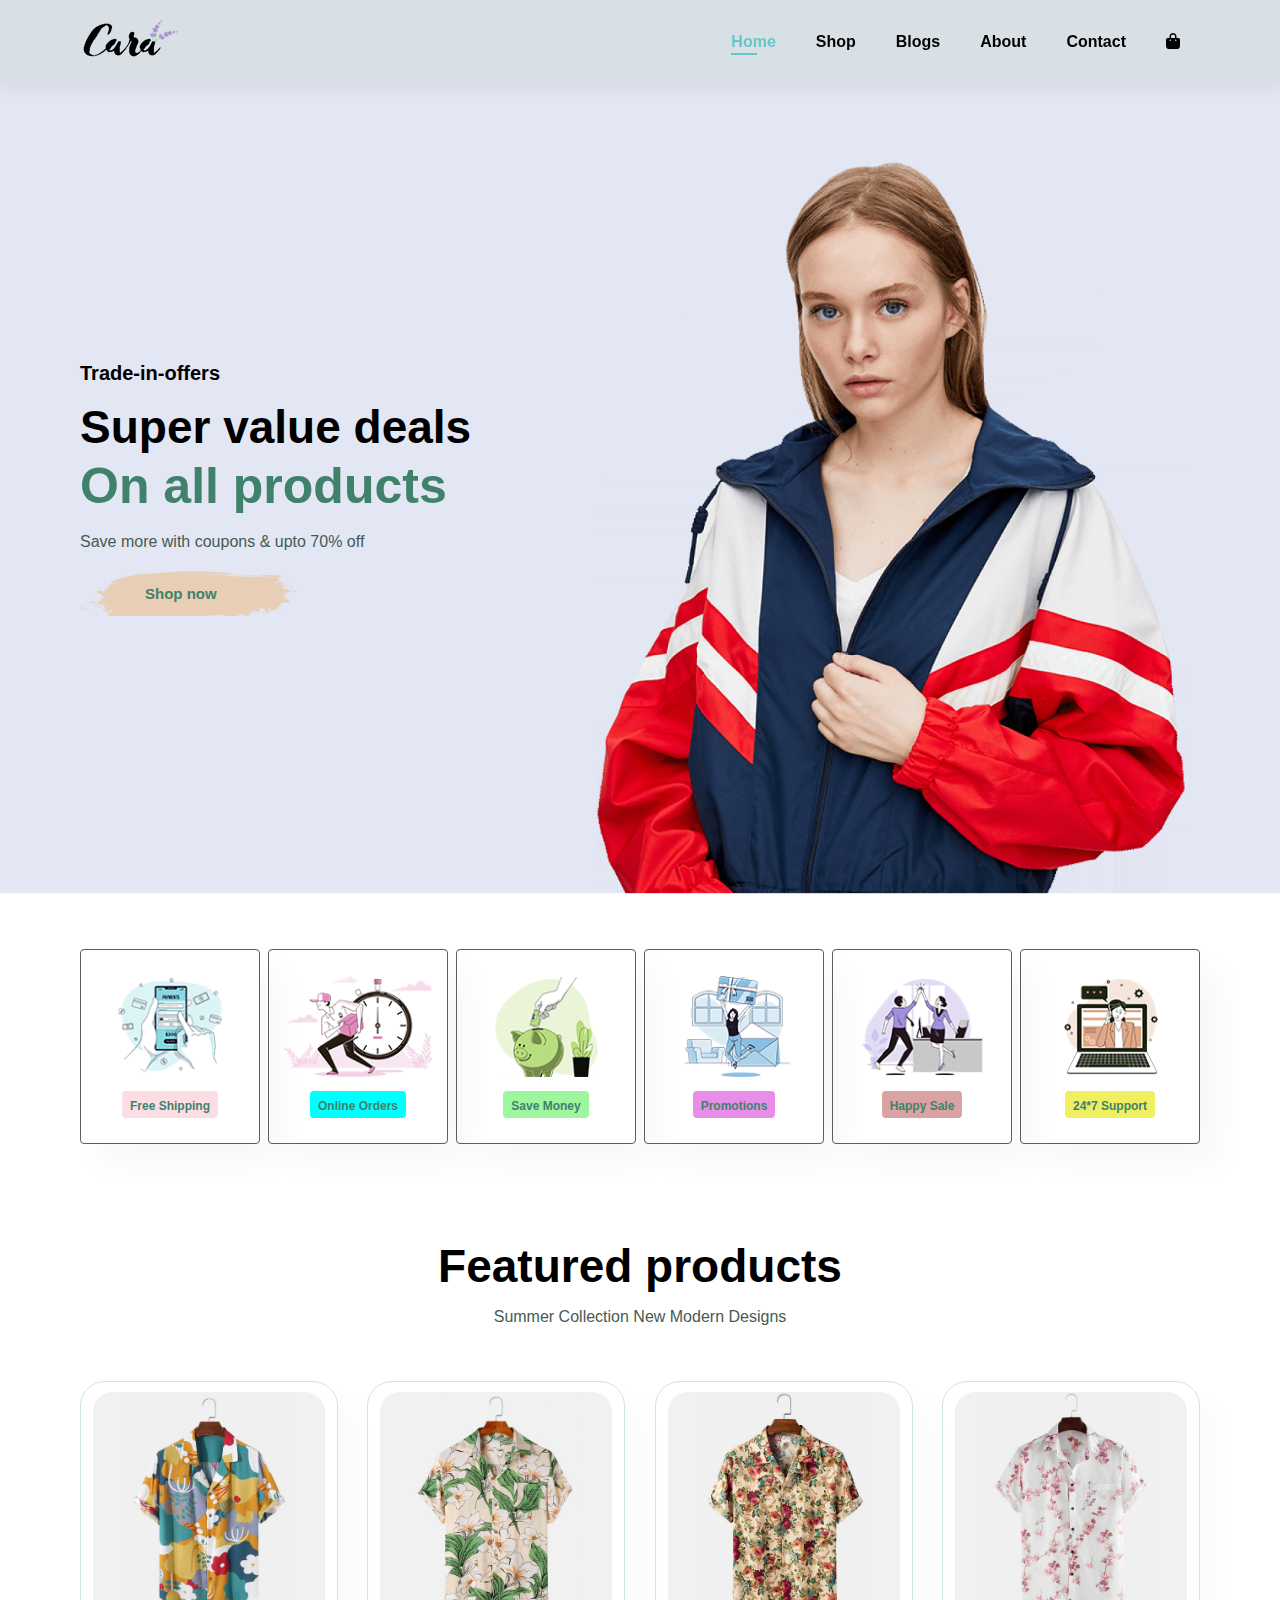
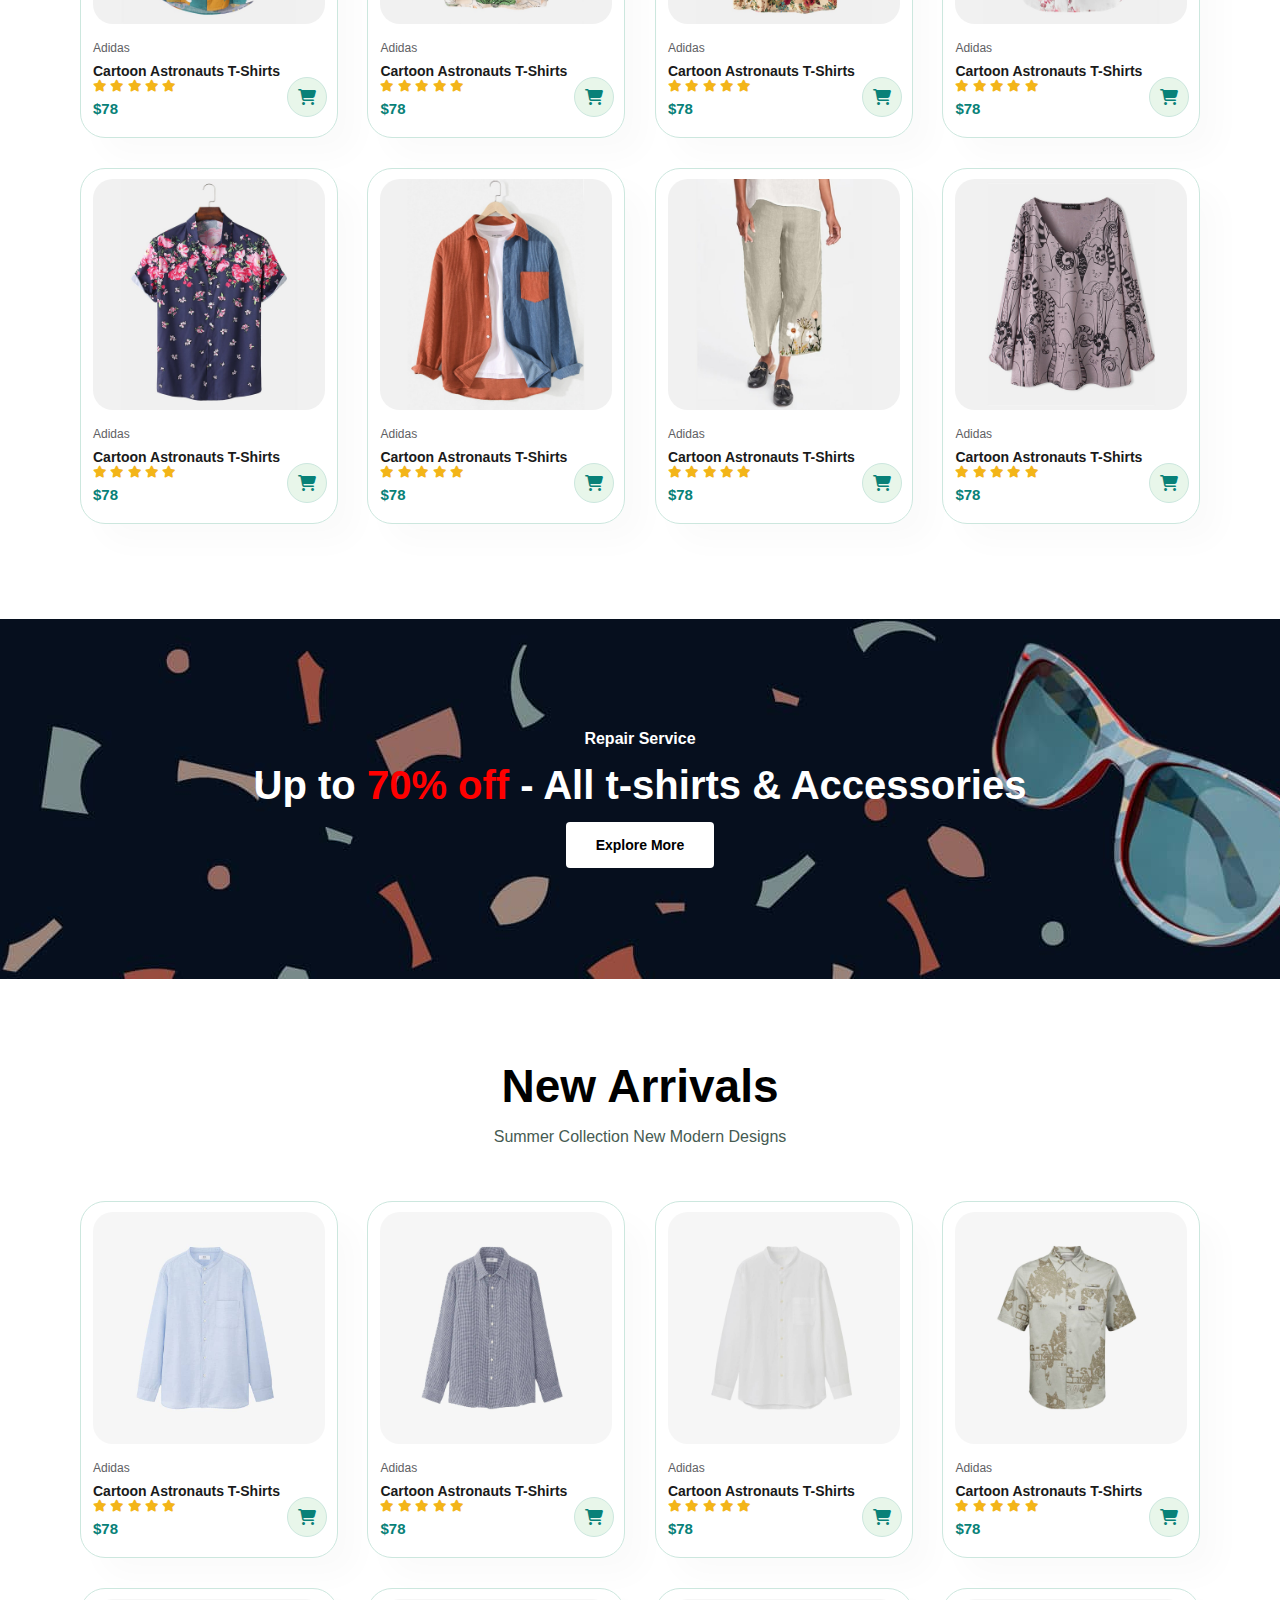
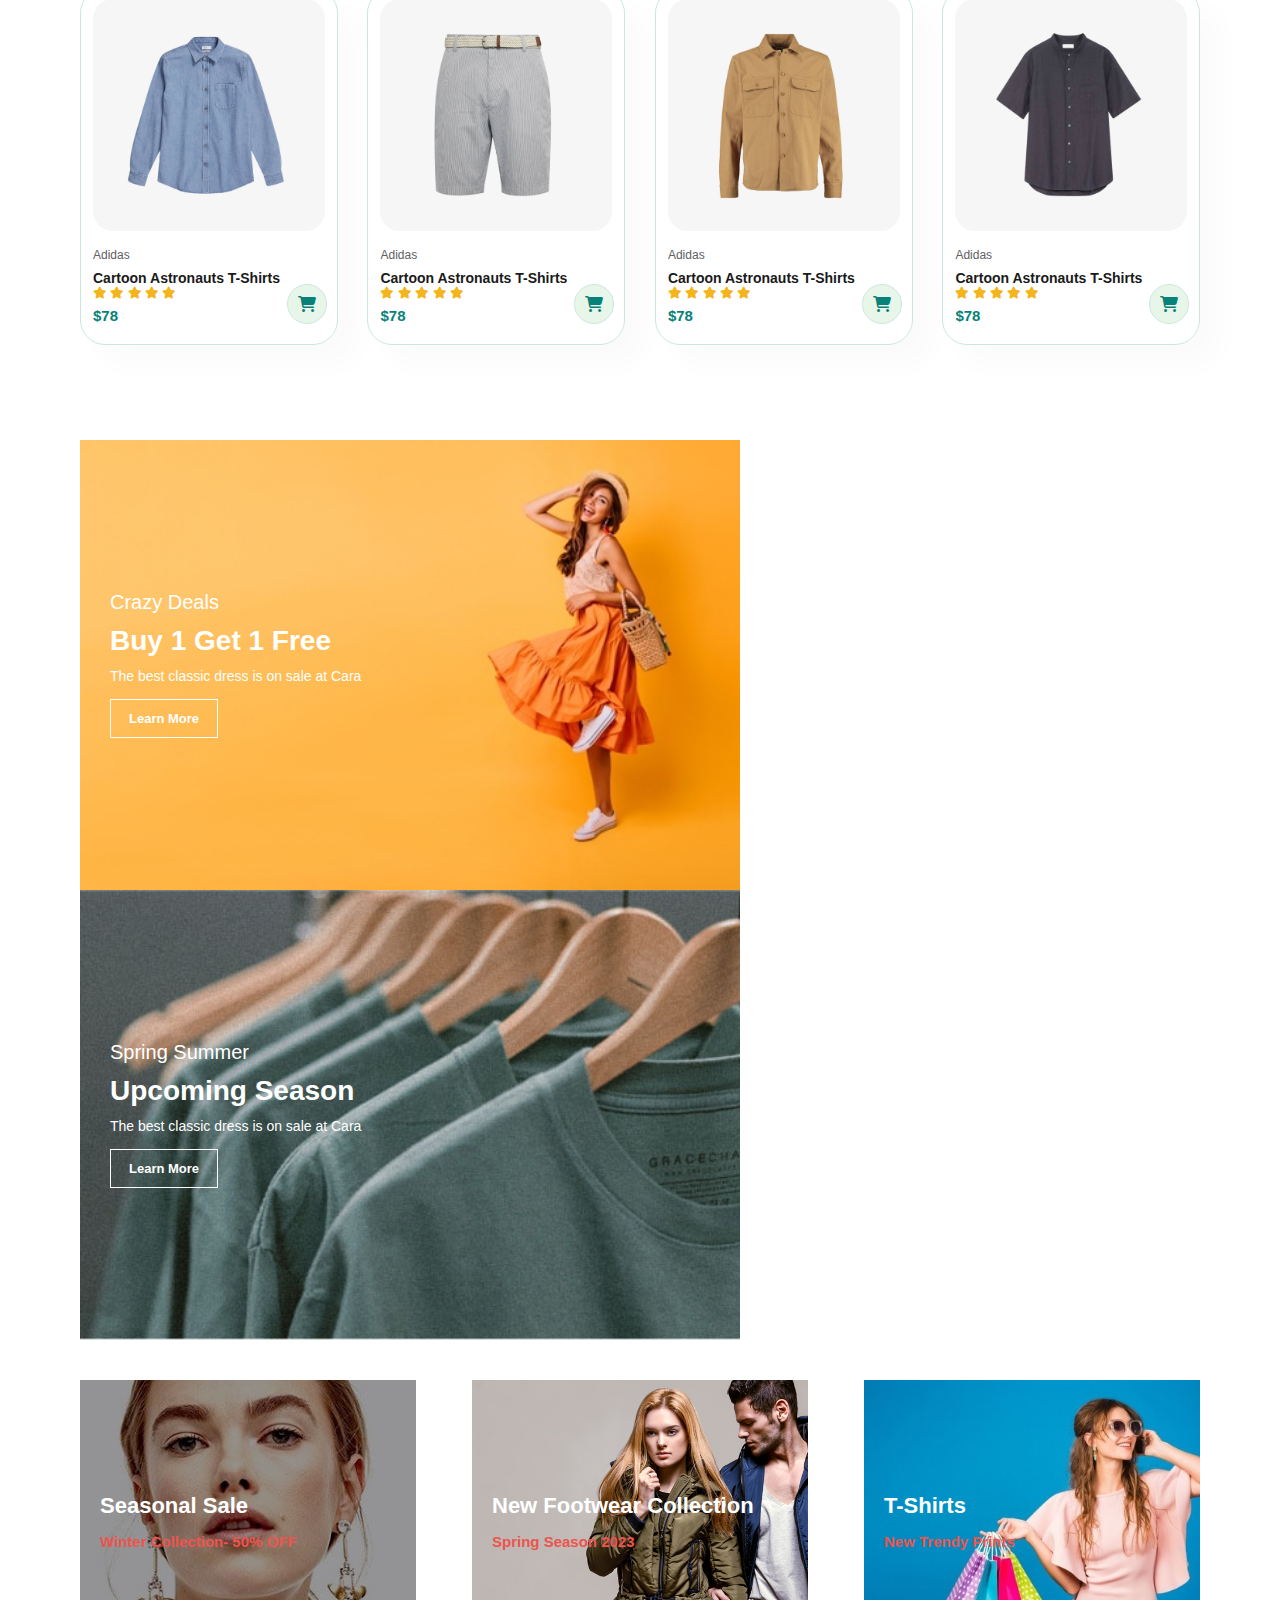
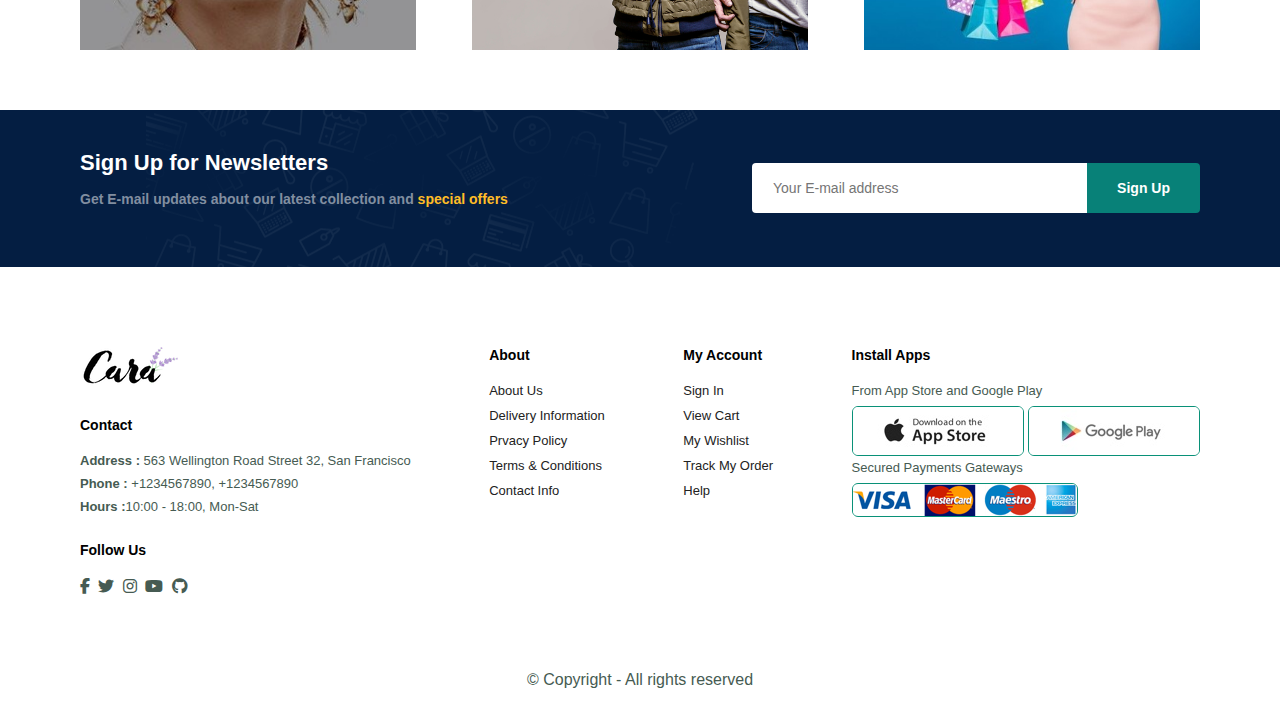
<file: index.html>
<!DOCTYPE html>
<html lang="en">
<head>
  <meta charset="UTF-8">
  <meta name="viewport" content="width=device-width, initial-scale=1.0">
  <meta name="description" content="">
  <link rel="stylesheet" type="text/css" href="style.css">
  <link rel="stylesheet" href="https://cdnjs.cloudflare.com/ajax/libs/font-awesome/6.4.2/css/all.min.css"/>
  <title>CARA - The site you are looking for</title>
</head>
<body>
    <section id="header">
        <a href="#"><img src="images/logo.png" class="logo"></a>
        <div>
            <ul id="navbar">
                <li><a class="active" href ="index.html">Home</a></li>
                <li><a href ="shop.html">Shop</a></li>
                <li><a href ="blog.html">Blogs</a></li>
                <li><a href ="about.html">About</a></li>
                <li><a href ="contact.html">Contact</a></li>
                <li id="lg-bag"><a href ="cart.html"><i class="fa fa-bag-shopping"></i></a></li>
                <a href="#" id="close"><i class="fa-solid fa-xmark"></i></a>
            </ul>
          </div>
        <div id ="mobile">
          <a href ="cart.html"><i class="fa fa-bag-shopping"></i></a>
          <i id="bar" class="fa-solid fa-bars"></i>
        </div>
    </section>

    <section id="homeBanner">
      <h4>Trade-in-offers</h4>
      <h2>Super value deals</h2>
      <h1>On all products</h1>
      <p>Save more with coupons & upto 70% off</p>
      <button>Shop now</button>
    </section>
    
    <section id="homeFeature" class="secFeature">
        <div class="featureBox">
          <img src="images/features/f1.png" alt="">
          <h6>Free Shipping</h6>
        </div>
        <div class="featureBox">
          <img src="images/features/f2.png" alt="">
          <h6>Online Orders</h6>
        </div>
        <div class="featureBox">
          <img src="images/features/f3.png" alt="">
          <h6>Save Money</h6>
        </div>
        <div class="featureBox">
          <img src="images/features/f4.png" alt="">
          <h6>Promotions</h6>
        </div>
        <div class="featureBox">
          <img src="images/features/f5.png" alt="">
          <h6>Happy Sale</h6>
        </div>
        <div class="featureBox">
          <img src="images/features/f6.png" alt="">
          <h6>24*7 Support</h6>
        </div>
    </section>

    <section id="product" class="secFeature">
      <h2>Featured products</h2>
      <p>Summer Collection New Modern Designs</p>
      <div class="productContainer">
          <div class="product">
            <img src ="images/products/f1.jpg" alt="">
            <div class="productDesc">
              <span>Adidas</span>
              <h5>Cartoon Astronauts T-Shirts</h5>
              <div class="rating">
                <i class ="fas fa-star"></i>
                <i class ="fas fa-star"></i>
                <i class ="fas fa-star"></i>
                <i class ="fas fa-star"></i>
                <i class ="fas fa-star"></i>
              </div>
              <h4>$78</h4>
            </div>
            <a href ="#"  class="cart"><i class="fa fa-cart-shopping" ></i></a>
          </div>
          <div class="product">
            <img src ="images/products/f2.jpg" alt="">
            <div class="productDesc">
              <span>Adidas</span>
              <h5>Cartoon Astronauts T-Shirts</h5>
              <div class="rating">
                <i class ="fas fa-star"></i>
                <i class ="fas fa-star"></i>
                <i class ="fas fa-star"></i>
                <i class ="fas fa-star"></i>
                <i class ="fas fa-star"></i>
              </div>
              <h4>$78</h4>
            </div>
            <a href ="#" class="cart" ><i class="fa-solid fa-cart-shopping"></i></a>
          </div>
          <div class="product">
            <img src ="images/products/f3.jpg" alt="">
            <div class="productDesc">
              <span>Adidas</span>
              <h5>Cartoon Astronauts T-Shirts</h5>
              <div class="rating">
                <i class ="fas fa-star"></i>
                <i class ="fas fa-star"></i>
                <i class ="fas fa-star"></i>
                <i class ="fas fa-star"></i>
                <i class ="fas fa-star"></i>
              </div>
              <h4>$78</h4>
            </div>
            <a href ="#" class="cart" ><i class="fa-solid fa-cart-shopping"></i></a>
          </div>
          <div class="product">
            <img src ="images/products/f4.jpg" alt="">
            <div class="productDesc">
              <span>Adidas</span>
              <h5>Cartoon Astronauts T-Shirts</h5>
              <div class="rating">
                <i class ="fas fa-star"></i>
                <i class ="fas fa-star"></i>
                <i class ="fas fa-star"></i>
                <i class ="fas fa-star"></i>
                <i class ="fas fa-star"></i>
              </div>
              <h4>$78</h4>
            </div>
            <a href ="#" class="cart" ><i class="fa-solid fa-cart-shopping"></i></a>
          </div>
          <div class="product">
            <img src ="images/products/f5.jpg" alt="">
            <div class="productDesc">
              <span>Adidas</span>
              <h5>Cartoon Astronauts T-Shirts</h5>
              <div class="rating">
                <i class ="fas fa-star"></i>
                <i class ="fas fa-star"></i>
                <i class ="fas fa-star"></i>
                <i class ="fas fa-star"></i>
                <i class ="fas fa-star"></i>
              </div>
              <h4>$78</h4>
            </div>
            <a href ="#" class="cart" ><i class="fa-solid fa-cart-shopping"></i></a>
          </div>
          <div class="product">
            <img src ="images/products/f6.jpg" alt="">
            <div class="productDesc">
              <span>Adidas</span>
              <h5>Cartoon Astronauts T-Shirts</h5>
              <div class="rating">
                <i class ="fas fa-star"></i>
                <i class ="fas fa-star"></i>
                <i class ="fas fa-star"></i>
                <i class ="fas fa-star"></i>
                <i class ="fas fa-star"></i>
              </div>
              <h4>$78</h4>
            </div>
            <a href ="#" class="cart" ><i class="fa-solid fa-cart-shopping"></i></a>
          </div>
          <div class="product">
            <img src ="images/products/f7.jpg" alt="">
            <div class="productDesc">
              <span>Adidas</span>
              <h5>Cartoon Astronauts T-Shirts</h5>
              <div class="rating">
                <i class ="fas fa-star"></i>
                <i class ="fas fa-star"></i>
                <i class ="fas fa-star"></i>
                <i class ="fas fa-star"></i>
                <i class ="fas fa-star"></i>
              </div>
              <h4>$78</h4>
            </div>
            <a href ="#" class="cart" ><i class="fa-solid fa-cart-shopping"></i></a>
          </div>
          <div class="product">
            <img src ="images/products/f8.jpg" alt="">
            <div class="productDesc">
              <span>Adidas</span>
              <h5>Cartoon Astronauts T-Shirts</h5>
              <div class="rating">
                <i class ="fas fa-star"></i>
                <i class ="fas fa-star"></i>
                <i class ="fas fa-star"></i>
                <i class ="fas fa-star"></i>
                <i class ="fas fa-star"></i>
              </div>
              <h4>$78</h4>
            </div>
            <a href ="#" class="cart" ><i class="fa fa-cart-shopping"></i></i></a>
          </div>
      </div>
    </section>

    <section id="saleBanner" class="section-m1">
      <h4>Repair Service</h4>
      <h2>Up to <span>70% off</span> - All t-shirts & Accessories</h2>
      <button class="normal">Explore More</button>
    </section>

    <section id="product" class="secFeature">
      <h2>New Arrivals</h2>
      <p>Summer Collection New Modern Designs</p>
      <div class="productContainer">
          <div class="product">
            <img src ="images/products/n1.jpg" alt="">
            <div class="productDesc">
              <span>Adidas</span>
              <h5>Cartoon Astronauts T-Shirts</h5>
              <div class="rating">
                <i class ="fas fa-star"></i>
                <i class ="fas fa-star"></i>
                <i class ="fas fa-star"></i>
                <i class ="fas fa-star"></i>
                <i class ="fas fa-star"></i>
              </div>
              <h4>$78</h4>
            </div>
            <a href ="#" class="cart" ><i class="fa-solid fa-cart-shopping"></i></a>
          </div>
          <div class="product">
            <img src ="images/products/n2.jpg" alt="">
            <div class="productDesc">
              <span>Adidas</span>
              <h5>Cartoon Astronauts T-Shirts</h5>
              <div class="rating">
                <i class ="fas fa-star"></i>
                <i class ="fas fa-star"></i>
                <i class ="fas fa-star"></i>
                <i class ="fas fa-star"></i>
                <i class ="fas fa-star"></i>
              </div>
              <h4>$78</h4>
            </div>
            <a href ="#" class="cart" ><i class="fa-solid fa-cart-shopping"></i></a>
          </div>
          <div class="product">
            <img src ="images/products/n3.jpg" alt="">
            <div class="productDesc">
              <span>Adidas</span>
              <h5>Cartoon Astronauts T-Shirts</h5>
              <div class="rating">
                <i class ="fas fa-star"></i>
                <i class ="fas fa-star"></i>
                <i class ="fas fa-star"></i>
                <i class ="fas fa-star"></i>
                <i class ="fas fa-star"></i>
              </div>
              <h4>$78</h4>
            </div>
            <a href ="#" class="cart" ><i class="fa-solid fa-cart-shopping"></i></a>
          </div>
          <div class="product">
            <img src ="images/products/n4.jpg" alt="">
            <div class="productDesc">
              <span>Adidas</span>
              <h5>Cartoon Astronauts T-Shirts</h5>
              <div class="rating">
                <i class ="fas fa-star"></i>
                <i class ="fas fa-star"></i>
                <i class ="fas fa-star"></i>
                <i class ="fas fa-star"></i>
                <i class ="fas fa-star"></i>
              </div>
              <h4>$78</h4>
            </div>
            <a href ="#" class="cart" ><i class="fa-solid fa-cart-shopping"></i></a>
          </div>
          <div class="product">
            <img src ="images/products/n5.jpg" alt="">
            <div class="productDesc">
              <span>Adidas</span>
              <h5>Cartoon Astronauts T-Shirts</h5>
              <div class="rating">
                <i class ="fas fa-star"></i>
                <i class ="fas fa-star"></i>
                <i class ="fas fa-star"></i>
                <i class ="fas fa-star"></i>
                <i class ="fas fa-star"></i>
              </div>
              <h4>$78</h4>
            </div>
            <a href ="#" class="cart" ><i class="fa-solid fa-cart-shopping"></i></a>
          </div>
          <div class="product">
            <img src ="images/products/n6.jpg" alt="">
            <div class="productDesc">
              <span>Adidas</span>
              <h5>Cartoon Astronauts T-Shirts</h5>
              <div class="rating">
                <i class ="fas fa-star"></i>
                <i class ="fas fa-star"></i>
                <i class ="fas fa-star"></i>
                <i class ="fas fa-star"></i>
                <i class ="fas fa-star"></i>
              </div>
              <h4>$78</h4>
            </div>
            <a href ="#" class="cart" ><i class="fa-solid fa-cart-shopping"></i></a>
          </div>
          <div class="product">
            <img src ="images/products/n7.jpg" alt="">
            <div class="productDesc">
              <span>Adidas</span>
              <h5>Cartoon Astronauts T-Shirts</h5>
              <div class="rating">
                <i class ="fas fa-star"></i>
                <i class ="fas fa-star"></i>
                <i class ="fas fa-star"></i>
                <i class ="fas fa-star"></i>
                <i class ="fas fa-star"></i>
              </div>
              <h4>$78</h4>
            </div>
            <a href ="#" class="cart" ><i class="fa-solid fa-cart-shopping"></i></a>
          </div>
          <div class="product">
            <img src ="images/products/n8.jpg" alt="">
            <div class="productDesc">
              <span>Adidas</span>
              <h5>Cartoon Astronauts T-Shirts</h5>
              <div class="rating">
                <i class ="fas fa-star"></i>
                <i class ="fas fa-star"></i>
                <i class ="fas fa-star"></i>
                <i class ="fas fa-star"></i>
                <i class ="fas fa-star"></i>
              </div>
              <h4>$78</h4>
            </div>
            <a href ="#" class="cart" ><i class="fa-solid fa-cart-shopping"></i></a>
          </div>
      </div>
    </section>

    <section id="dealBanners" class="secFeature">
      <div class="bannerBox">
        <h4>Crazy Deals</h4>
        <h2>Buy 1 Get 1 Free</h2>
        <span>The best classic dress is on sale at Cara</span>
        <button class ="crazyDeals">Learn More</button>
      </div>
      <div class="bannerBox" id="bannerBox">
        <h4>Spring Summer</h4>
        <h2>Upcoming Season</h2>
        <span>The best classic dress is on sale at Cara</span>
        <button class ="crazyDeals">Learn More</button>
      </div>
    </section>

    <section id="textBanners">
      <div class="bannerBox" >
        <h2>Seasonal Sale</h2>
        <h3>Winter Collection- 50% OFF</h3>
      </div>
      <div class="bannerBox textBanner2" >
        <h2>New Footwear Collection</h2>
        <h3>Spring Season 2023</h3>
      </div>
      <div class="bannerBox textBanner3" >
        <h2>T-Shirts</h2>
        <h3>New Trendy Prints</h3>
      </div>
    </section>

    <section id ="newsLetter" class="secFeature section-m1">
      <div class ="newsText">
          <h4>Sign Up for Newsletters</h4>
          <p>Get E-mail updates about our latest collection and <span>special offers</span></p>
      </div>
      <div class="form">
        <input type ="text" placeholder="Your E-mail address">
        <button class ="normal">Sign Up</button>
      </div>
    </section>

  <footer class ="secFeature">
    <div class="column1">
      <img src="images/logo.png" class="logo" alt="">
      <h4>Contact</h4>
      <p><strong>Address :</strong> 563 Wellington Road Street 32, San Francisco</p>
      <p><strong>Phone :</strong> +1234567890, +1234567890</p>
      <p><strong>Hours :</strong>10:00 - 18:00, Mon-Sat</p>
      <div class="follow">
        <h4>Follow Us</h4>
        <div class="icon">
          <i class="fab fa-facebook-f"></i>
          <i class="fab fa-twitter"></i>
          <i class="fab fa-instagram"></i>
          <i class="fab fa-youtube"></i>
          <i class="fab fa-github"></i>
        </div>
      </div>
    </div>
    <div class=" column1 about">
      <h4>About</h4>
      <a href ="#">About Us</a>
      <a href ="#">Delivery Information</a>
      <a href ="#">Prvacy Policy</a>
      <a href ="#">Terms & Conditions</a>
      <a href ="#">Contact Info</a>
    </div>
    <div class="column1 myAccount">
      <h4>My Account</h4>
      <a href ="#">Sign In</a>
      <a href ="#">View Cart</a>
      <a href ="#">My Wishlist</a>
      <a href ="#">Track My Order</a>
      <a href ="#">Help</a>
    </div>
    <div class="column1 install">
      <h4>Install Apps</h4>
      <p> From App Store and Google Play</p>
      <div class="row">
        <img src="images/pay/app.jpg" alt="">
        <img src ="images/pay/play.jpg" alt ="">
        <p>Secured Payments Gateways</p>
        <img src ="images/pay/pay.png" alt="">
      </div>
    </div>
  </footer>
  
  <div class="copyright">
    <p>	&#169; Copyright - All rights reserved</p>
  </div>

  <script src="script.js"></script>
</body>
</html>
</file>
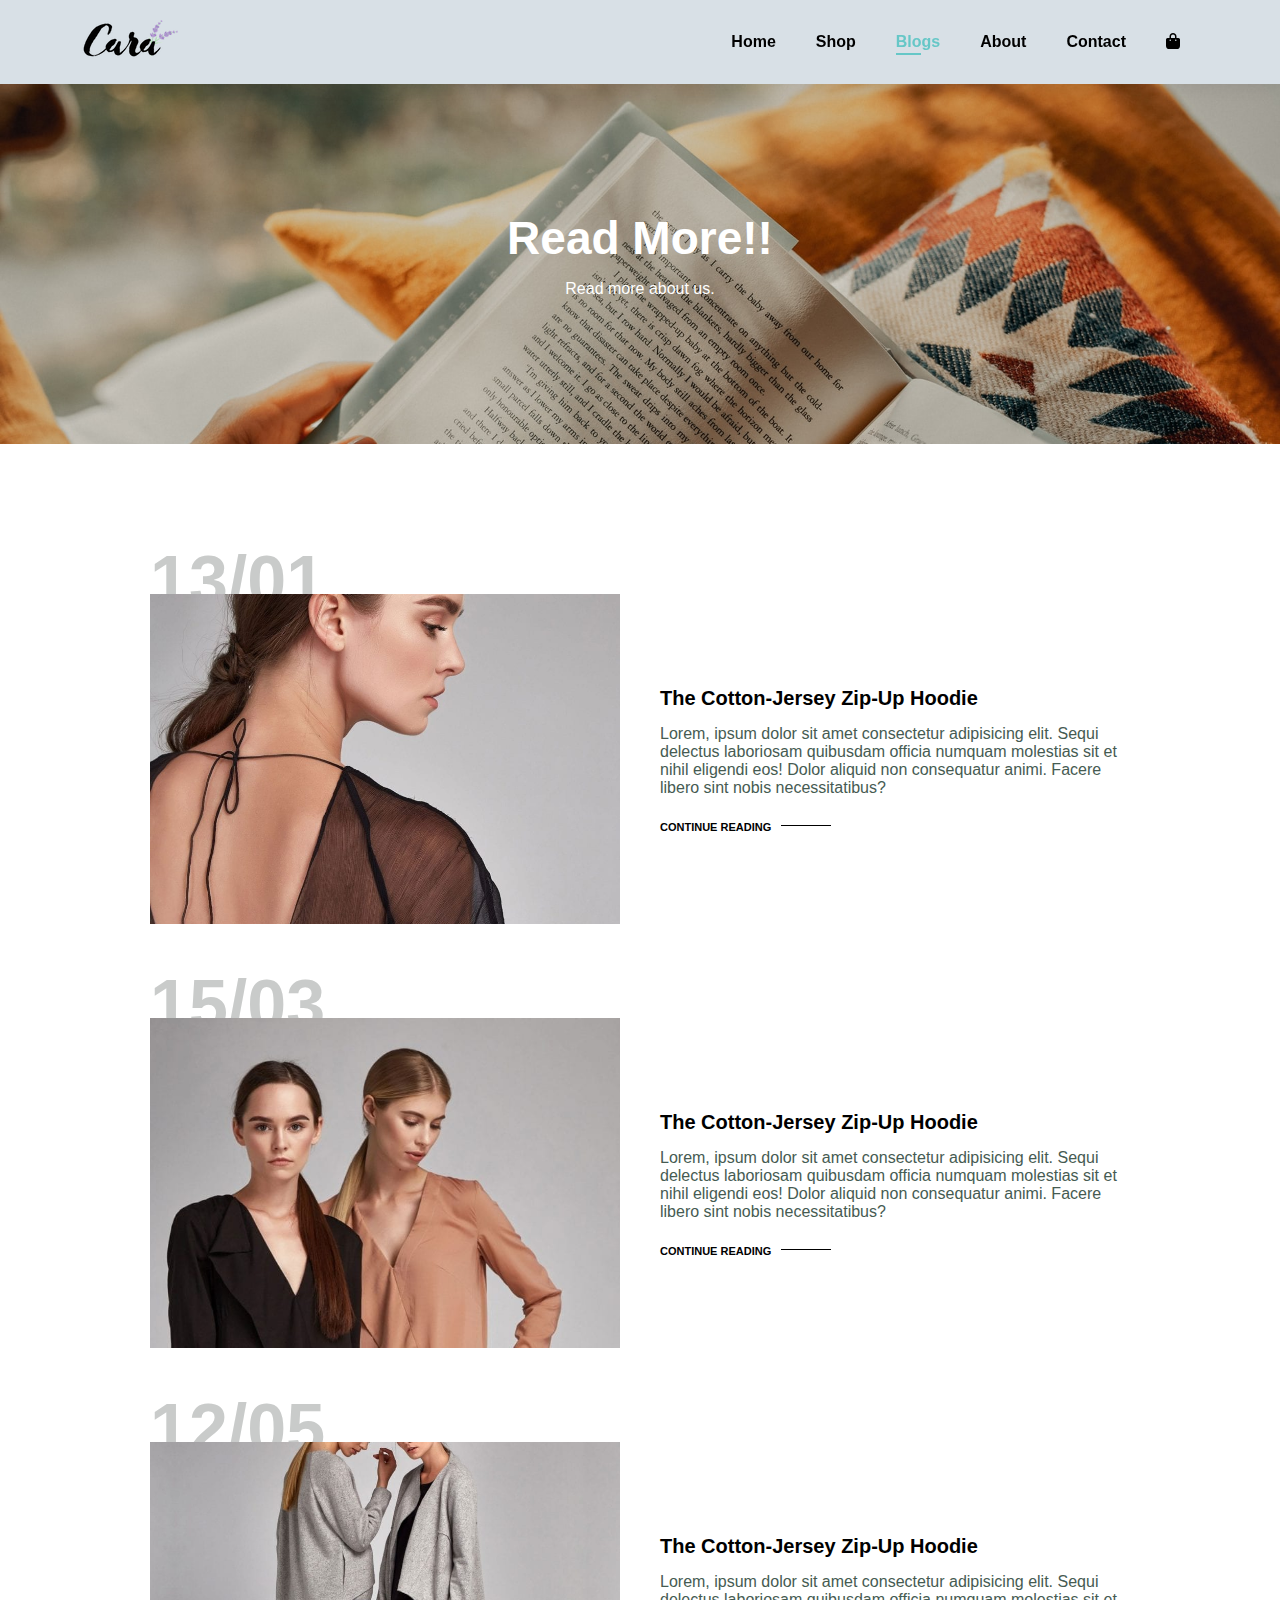
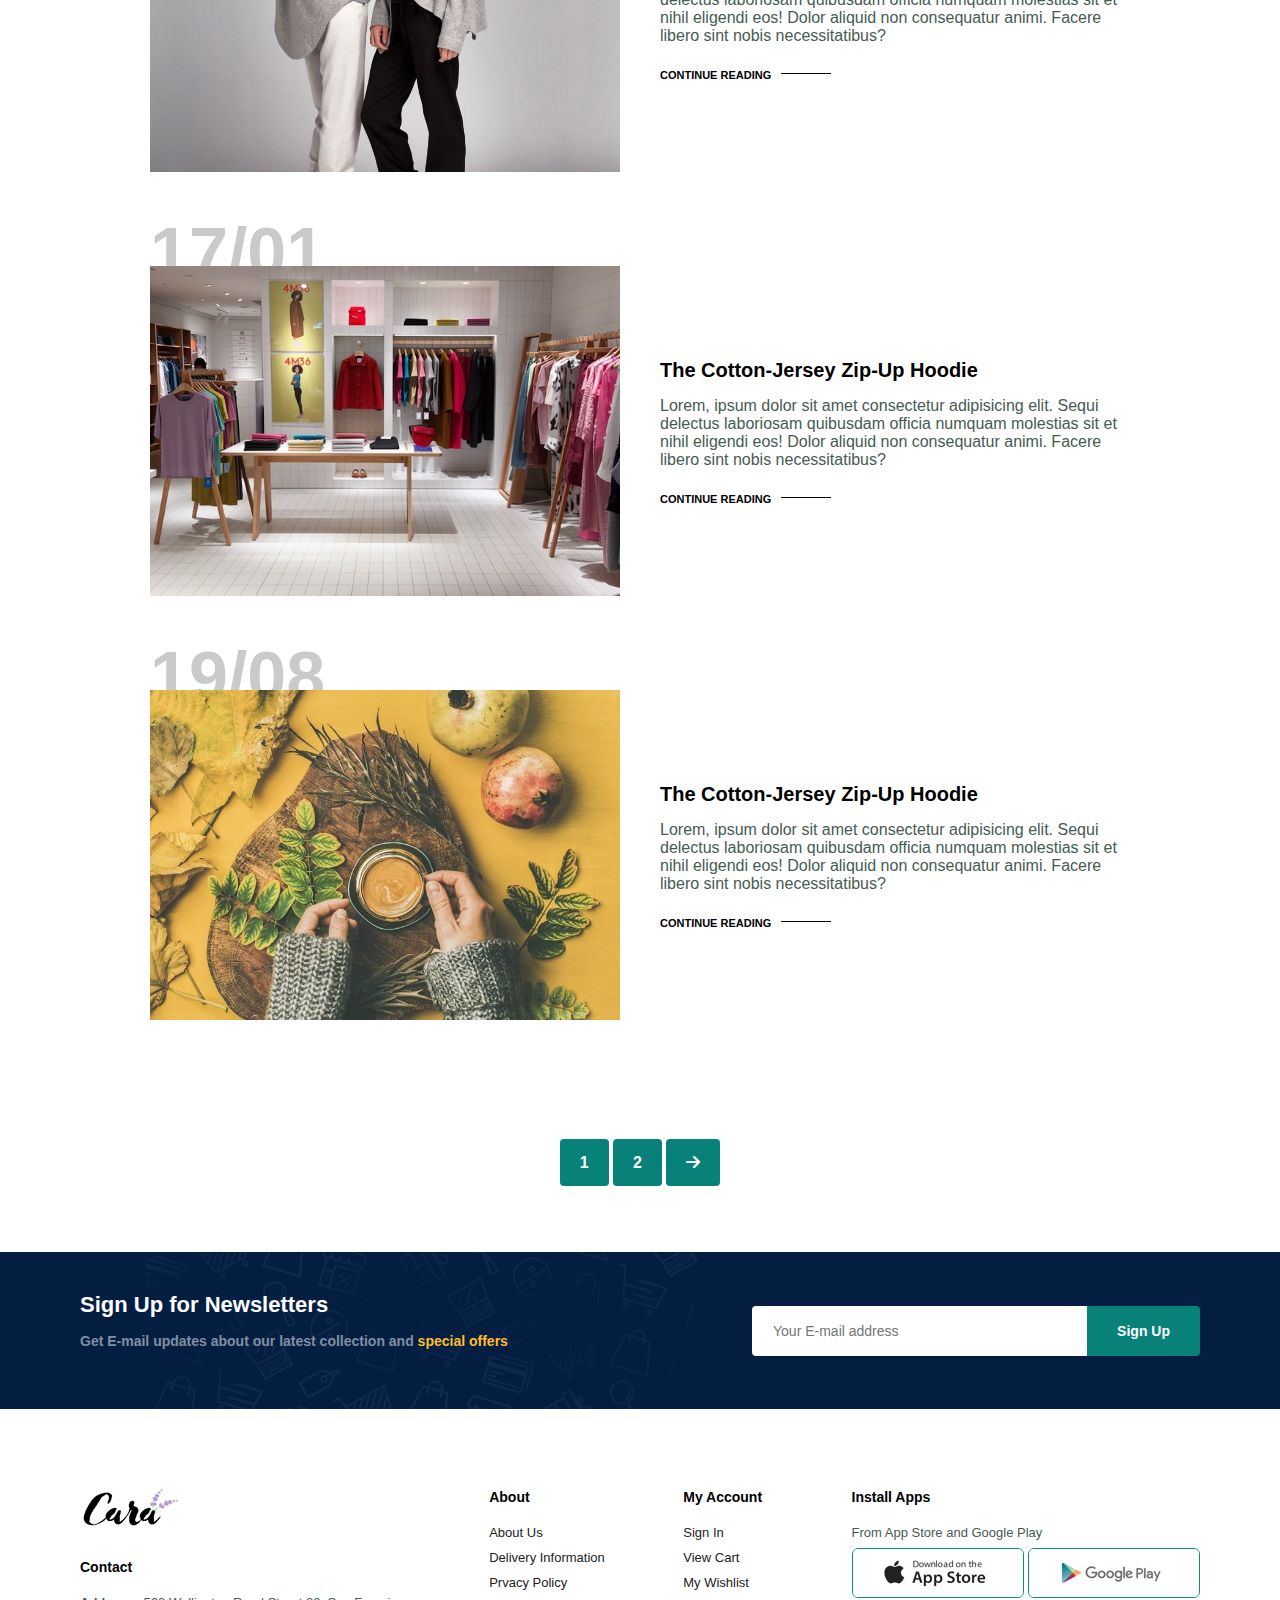
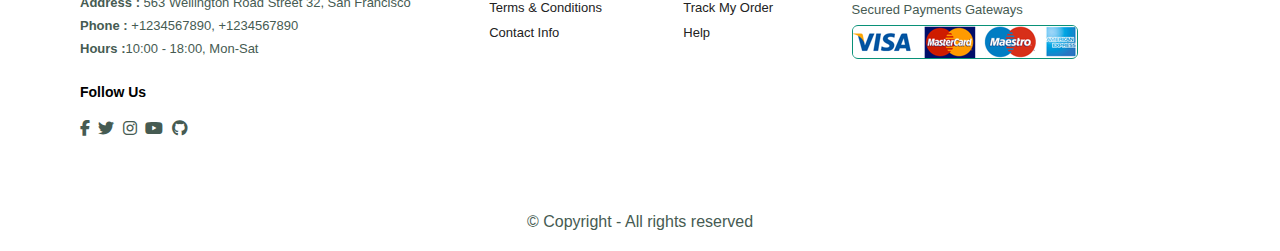
<file: blog.html>
<!DOCTYPE html>
<html lang="en">
<head>
    <meta charset="UTF-8">
    <meta name="viewport" content="width=device-width, initial-scale=1.0">
    <meta name="description" content="">
    <link rel="stylesheet" type="text/css" href="style.css">
    <link rel="stylesheet" href="https://cdnjs.cloudflare.com/ajax/libs/font-awesome/6.4.2/css/all.min.css"/>
    <title>CARA - The site you are looking for</title>
</head>
<body>
    <section id="header">
        <a href="#"><img src="images/logo.png" class="logo"></a>
        <div>
            <ul id="navbar">
                <li><a href ="index.html">Home</a></li>
                <li><a href ="shop.html">Shop</a></li>
                <li><a class="active" href ="blog.html">Blogs</a></li>
                <li><a href ="about.html">About</a></li>
                <li><a href ="contact.html">Contact</a></li>
                <li id="lg-bag"><a href ="cart.html"><i class="fa fa-bag-shopping"></i></a></li>
                <a href="#" id="close"><i class="fa-solid fa-xmark"></i></a>
            </ul>
          </div>
        <div id ="mobile">
          <a href ="cart.html"><i class="fa fa-bag-shopping"></i></a>
          <i id="bar" class="fa-solid fa-bars"></i>
        </div>
    </section>

    <section id="page-header" class="blog-header">
      <h2>Read More!!</h2>
      <p>Read more about us.</p>
    </section>

    <section id="blog">
        <div class="blog-box">
            <div class="blog-img">
                <img src="images/blog/b1.jpg" alt="">
            </div>
            <div class="blog-details">
                <h4>The Cotton-Jersey Zip-Up Hoodie</h4>
                <p>Lorem, ipsum dolor sit amet consectetur adipisicing elit. Sequi delectus laboriosam quibusdam officia numquam molestias sit et nihil eligendi eos! Dolor aliquid non consequatur animi. Facere libero sint nobis necessitatibus?</p>
                <a href="#">CONTINUE READING</a>
            </div>
            <h1>13/01</h1>
        </div>
        <div class="blog-box">
            <div class="blog-img">
                <img src="images/blog/b2.jpg" alt="">
            </div>
            <div class="blog-details">
                <h4>The Cotton-Jersey Zip-Up Hoodie</h4>
                <p>Lorem, ipsum dolor sit amet consectetur adipisicing elit. Sequi delectus laboriosam quibusdam officia numquam molestias sit et nihil eligendi eos! Dolor aliquid non consequatur animi. Facere libero sint nobis necessitatibus?</p>
                <a href="#">CONTINUE READING</a>
            </div>
            <h1>15/03</h1>
        </div>
        <div class="blog-box">
            <div class="blog-img">
                <img src="images/blog/b4.jpg" alt="">
            </div>
            <div class="blog-details">
                <h4>The Cotton-Jersey Zip-Up Hoodie</h4>
                <p>Lorem, ipsum dolor sit amet consectetur adipisicing elit. Sequi delectus laboriosam quibusdam officia numquam molestias sit et nihil eligendi eos! Dolor aliquid non consequatur animi. Facere libero sint nobis necessitatibus?</p>
                <a href="#">CONTINUE READING</a>
            </div>
            <h1>12/05</h1>
        </div>
        <div class="blog-box">
            <div class="blog-img">
                <img src="images/blog/b3.jpg" alt="">
            </div>
            <div class="blog-details">
                <h4>The Cotton-Jersey Zip-Up Hoodie</h4>
                <p>Lorem, ipsum dolor sit amet consectetur adipisicing elit. Sequi delectus laboriosam quibusdam officia numquam molestias sit et nihil eligendi eos! Dolor aliquid non consequatur animi. Facere libero sint nobis necessitatibus?</p>
                <a href="#">CONTINUE READING</a>
            </div>
            <h1>17/01</h1>
        </div>
        <div class="blog-box">
            <div class="blog-img">
                <img src="images/blog/b6.jpg" alt="">
            </div>
            <div class="blog-details">
                <h4>The Cotton-Jersey Zip-Up Hoodie</h4>
                <p>Lorem, ipsum dolor sit amet consectetur adipisicing elit. Sequi delectus laboriosam quibusdam officia numquam molestias sit et nihil eligendi eos! Dolor aliquid non consequatur animi. Facere libero sint nobis necessitatibus?</p>
                <a href="#">CONTINUE READING</a>
            </div>
            <h1>19/08</h1>
        </div>
    </section>

    <section  id="pagination" class="secFeature">
        <a href="#">1</a>
        <a href="#">2</a>
        <a href="#"><i class="fa-solid fa-arrow-right"></i></a>
    </section>

    <section id ="newsLetter" class="secFeature section-m1">
      <div class ="newsText">
          <h4>Sign Up for Newsletters</h4>
          <p>Get E-mail updates about our latest collection and <span>special offers</span></p>
      </div>
      <div class="form">
        <input type ="text" placeholder="Your E-mail address">
        <button class ="normal">Sign Up</button>
      </div>
    </section>

  <footer class ="secFeature">
    <div class="column1">
      <img src="images/logo.png" class="logo" alt="">
      <h4>Contact</h4>
      <p><strong>Address :</strong> 563 Wellington Road Street 32, San Francisco</p>
      <p><strong>Phone :</strong> +1234567890, +1234567890</p>
      <p><strong>Hours :</strong>10:00 - 18:00, Mon-Sat</p>
      <div class="follow">
        <h4>Follow Us</h4>
        <div class="icon">
          <i class="fab fa-facebook-f"></i>
          <i class="fab fa-twitter"></i>
          <i class="fab fa-instagram"></i>
          <i class="fab fa-youtube"></i>
          <i class="fab fa-github"></i>
        </div>
      </div>
    </div>
    <div class=" column1 about">
      <h4>About</h4>
      <a href ="#">About Us</a>
      <a href ="#">Delivery Information</a>
      <a href ="#">Prvacy Policy</a>
      <a href ="#">Terms & Conditions</a>
      <a href ="#">Contact Info</a>
    </div>
    <div class="column1 myAccount">
      <h4>My Account</h4>
      <a href ="#">Sign In</a>
      <a href ="#">View Cart</a>
      <a href ="#">My Wishlist</a>
      <a href ="#">Track My Order</a>
      <a href ="#">Help</a>
    </div>
    <div class="column1 install">
      <h4>Install Apps</h4>
      <p> From App Store and Google Play</p>
      <div class="row">
        <img src="images/pay/app.jpg" alt="">
        <img src ="images/pay/play.jpg" alt ="">
        <p>Secured Payments Gateways</p>
        <img src ="images/pay/pay.png" alt="">
      </div>
    </div>
  </footer>
  
  <div class="copyright">
    <p>	&#169; Copyright - All rights reserved</p>
  </div>

  <script src="script.js"></script>
</body>
</html>
</file>
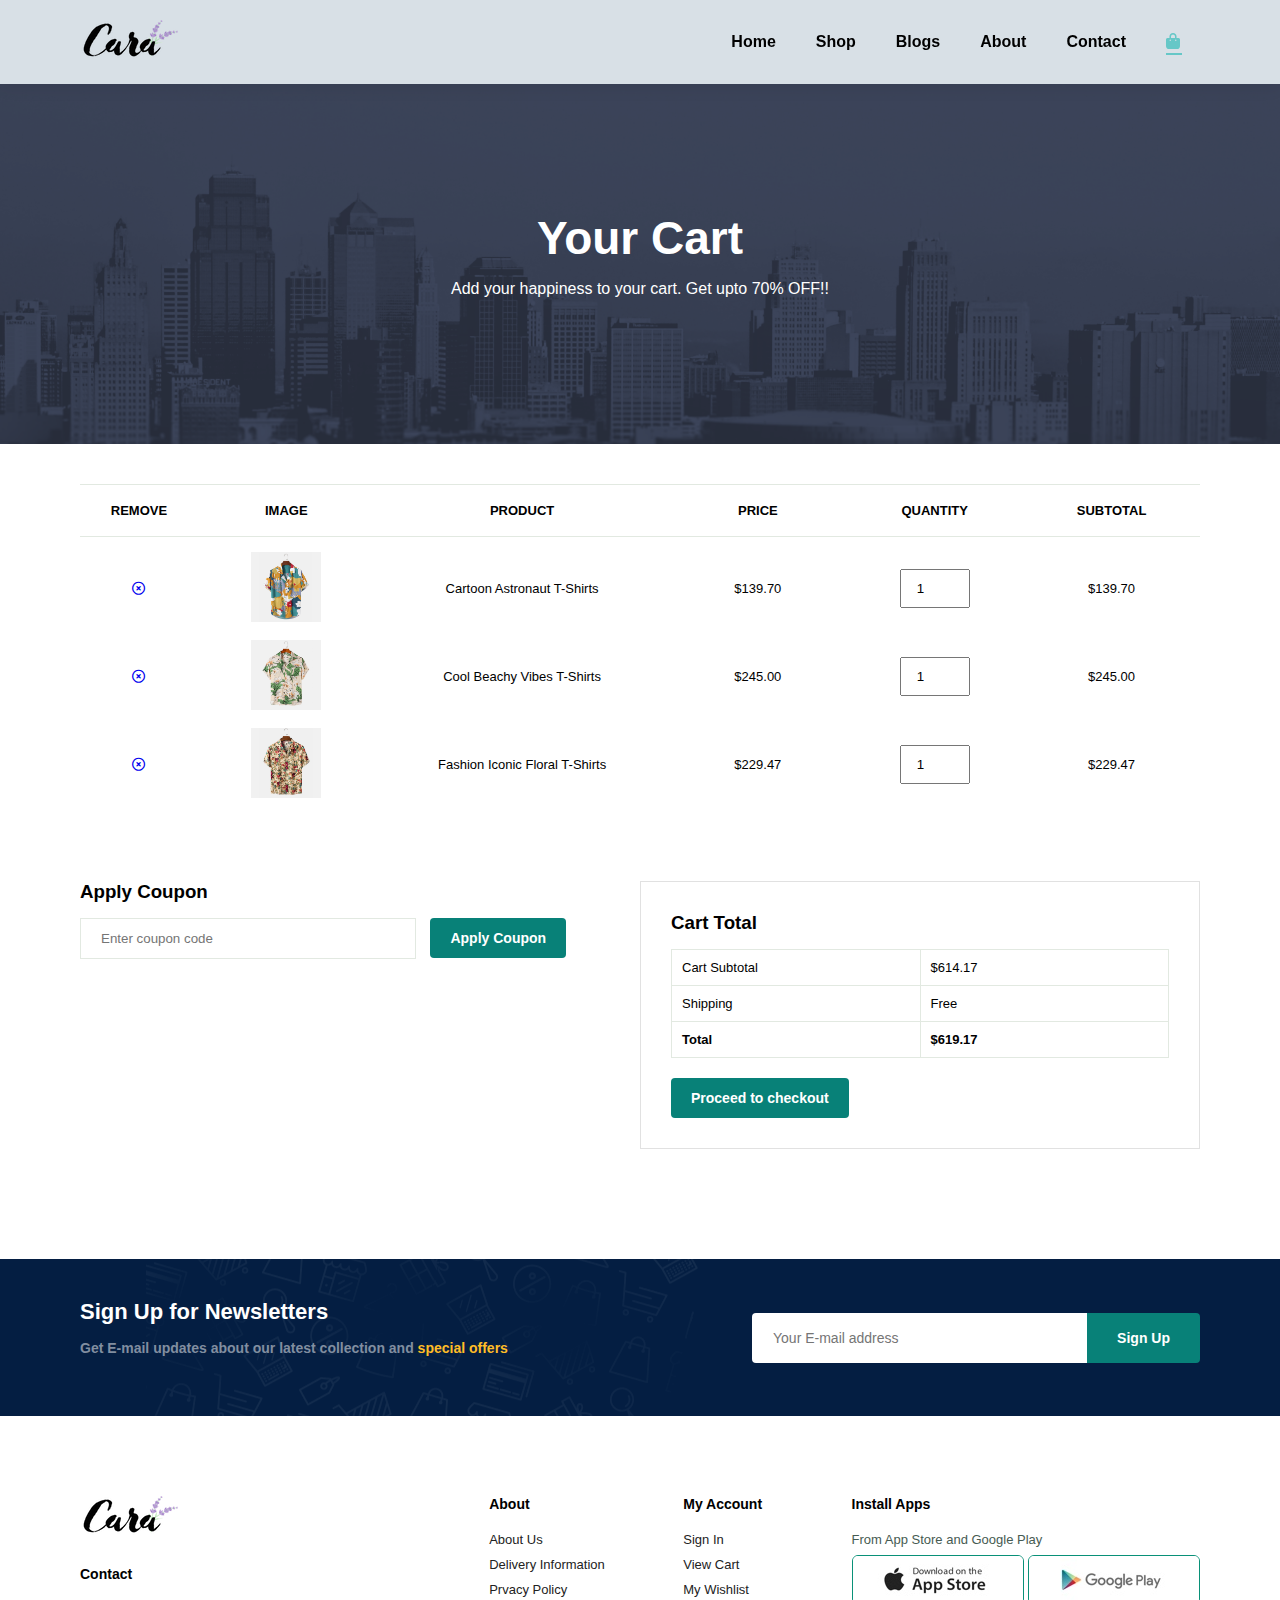
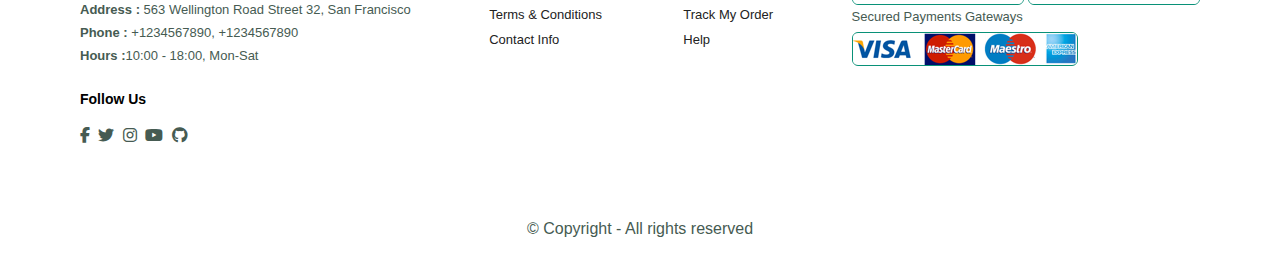
<file: cart.html>
<!DOCTYPE html>
<html lang="en">
<head>
    <meta charset="UTF-8">
    <meta name="viewport" content="width=device-width, initial-scale=1.0">
    <meta name="description" content="">
    <link rel="stylesheet" type="text/css" href="style.css">
    <link rel="stylesheet" href="https://cdnjs.cloudflare.com/ajax/libs/font-awesome/6.4.2/css/all.min.css"/>
    <title>CARA - The site you are looking for</title>
</head>
<body>
    <section id="header">
        <a href="#"><img src="images/logo.png" class="logo"></a>
        <div>
            <ul id="navbar">
                <li><a href ="index.html">Home</a></li>
                <li><a href ="shop.html">Shop</a></li>
                <li><a href ="blog.html">Blogs</a></li>
                <li><a href ="about.html">About</a></li>
                <li><a href ="contact.html">Contact</a></li>
                <li id="lg-bag"><a class="active" href ="cart.html"><i class="fa fa-bag-shopping"></i></a></li>
                <a href="#" id="close"><i class="fa-solid fa-xmark"></i></a>
            </ul>
          </div>
        <div id ="mobile">
          <a href ="cart.html"><i class="fa fa-bag-shopping"></i></a>
          <i id="bar" class="fa-solid fa-bars"></i>
        </div>
    </section>

    <section id="page-header" class="about-header">
      <h2>Your Cart</h2>
      <p>Add your happiness to your cart. Get upto 70% OFF!!</p>
    </section>

    <section id="cart" class="secFeature">
        <table width="!00%">
          <thead>
            <tr>
              <td>Remove</td>
              <td>Image</td>
              <td>Product</td>
              <td>Price</td>
              <td>Quantity</td>
              <td>Subtotal</td>
            </tr>
          </thead>
          <tbody>
            <tr>
              <td><a href="#"><i class="fa-regular fa-circle-xmark"></i></a></td>
              <td><img src="images/products/f1.jpg" alt=""></td>
              <td>Cartoon Astronaut T-Shirts</td>
              <td>$139.70</td>
              <td><input type="number" value="1"></td>
              <td>$139.70</td>
            </tr>
            <tr>
              <td><a href="#"><i class="fa-regular fa-circle-xmark"></i></a></td>
              <td><img src="images/products/f2.jpg" alt=""></td>
              <td>Cool Beachy Vibes T-Shirts</td>
              <td>$245.00</td>
              <td><input type="number" value="1"></td>
              <td>$245.00</td>
            </tr>
            <tr>
              <td><a href="#"><i class="fa-regular fa-circle-xmark"></i></a></td>
              <td><img src="images/products/f3.jpg" alt=""></td>
              <td>Fashion Iconic Floral T-Shirts</td>
              <td>$229.47</td>
              <td><input type="number" value="1"></td>
              <td>$229.47</td>
            </tr>
          </tbody>
        </table>
    </section>

    <section id="cart-add" class="secFeature">
      <div id="coupon">
        <h3>Apply Coupon</h3>
        <div>
          <input type="text" placeholder="Enter coupon code">
          <button class="normal">Apply Coupon</button>
        </div>
      </div>
      <div id="subtotal">
        <h3>Cart Total</h3>
        <table>
          <tr>
            <td>Cart Subtotal</td>
            <td>$614.17</td>
          </tr>
          <tr>
            <td>Shipping</td>
            <td>Free</td>
          </tr>
          <tr>
            <td><strong>Total</strong></td>
            <td><strong>$619.17</strong></td>
          </tr>
        </table>
        <button class="normal">Proceed to checkout</button>
      </div>

    </section>

    <section id ="newsLetter" class="secFeature section-m1">
        <div class ="newsText">
            <h4>Sign Up for Newsletters</h4>
            <p>Get E-mail updates about our latest collection and <span>special offers</span></p>
        </div>
        <div class="form">
          <input type ="text" placeholder="Your E-mail address">
          <button class ="normal">Sign Up</button>
        </div>
      </section>

  <footer class ="secFeature">
    <div class="column1">
      <img src="images/logo.png" class="logo" alt="">
      <h4>Contact</h4>
      <p><strong>Address :</strong> 563 Wellington Road Street 32, San Francisco</p>
      <p><strong>Phone :</strong> +1234567890, +1234567890</p>
      <p><strong>Hours :</strong>10:00 - 18:00, Mon-Sat</p>
      <div class="follow">
        <h4>Follow Us</h4>
        <div class="icon">
          <i class="fab fa-facebook-f"></i>
          <i class="fab fa-twitter"></i>
          <i class="fab fa-instagram"></i>
          <i class="fab fa-youtube"></i>
          <i class="fab fa-github"></i>
        </div>
      </div>
    </div>
    <div class=" column1 about">
      <h4>About</h4>
      <a href ="#">About Us</a>
      <a href ="#">Delivery Information</a>
      <a href ="#">Prvacy Policy</a>
      <a href ="#">Terms & Conditions</a>
      <a href ="#">Contact Info</a>
    </div>
    <div class="column1 myAccount">
      <h4>My Account</h4>
      <a href ="#">Sign In</a>
      <a href ="#">View Cart</a>
      <a href ="#">My Wishlist</a>
      <a href ="#">Track My Order</a>
      <a href ="#">Help</a>
    </div>
    <div class="column1 install">
      <h4>Install Apps</h4>
      <p> From App Store and Google Play</p>
      <div class="row">
        <img src="images/pay/app.jpg" alt="">
        <img src ="images/pay/play.jpg" alt ="">
        <p>Secured Payments Gateways</p>
        <img src ="images/pay/pay.png" alt="">
      </div>
    </div>
  </footer>
  
  <div class="copyright">
    <p>	&#169; Copyright - All rights reserved</p>
  </div>

  <script src="script.js"></script>
</body>
</html>
</file>
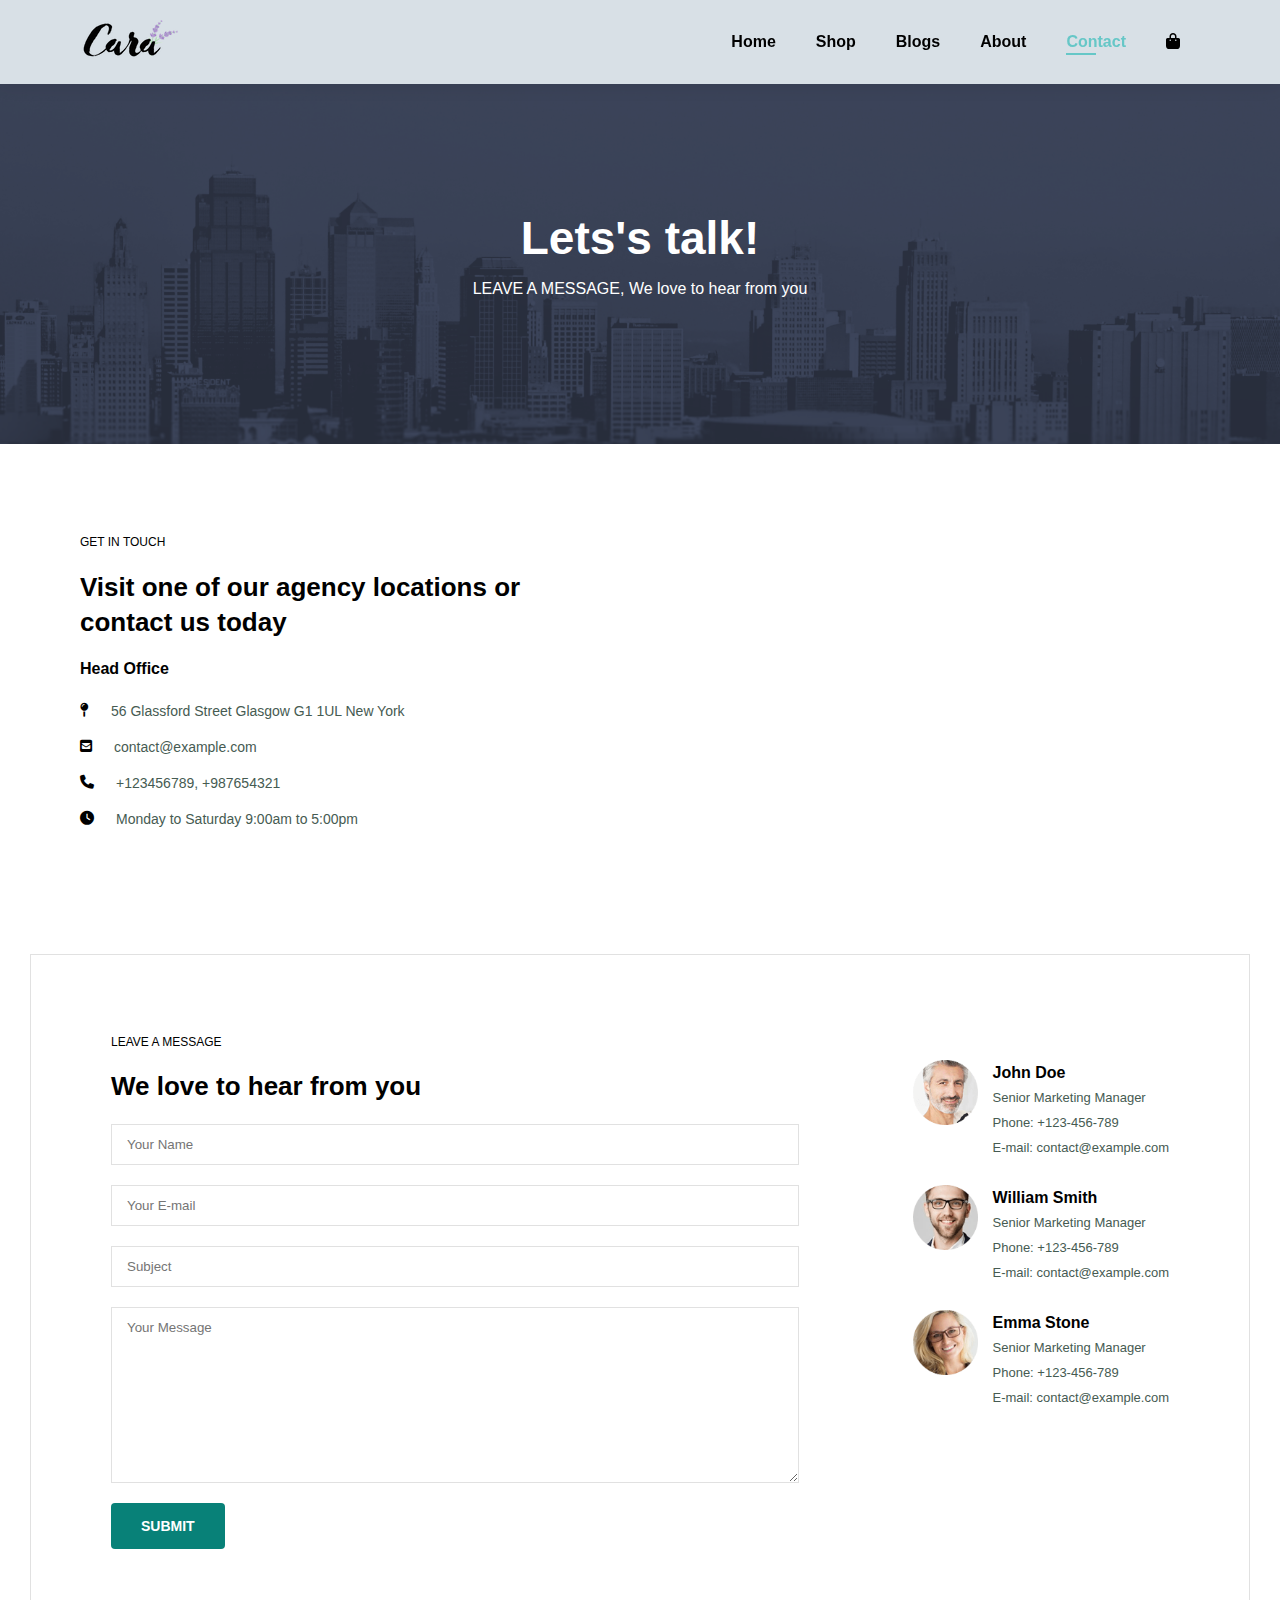
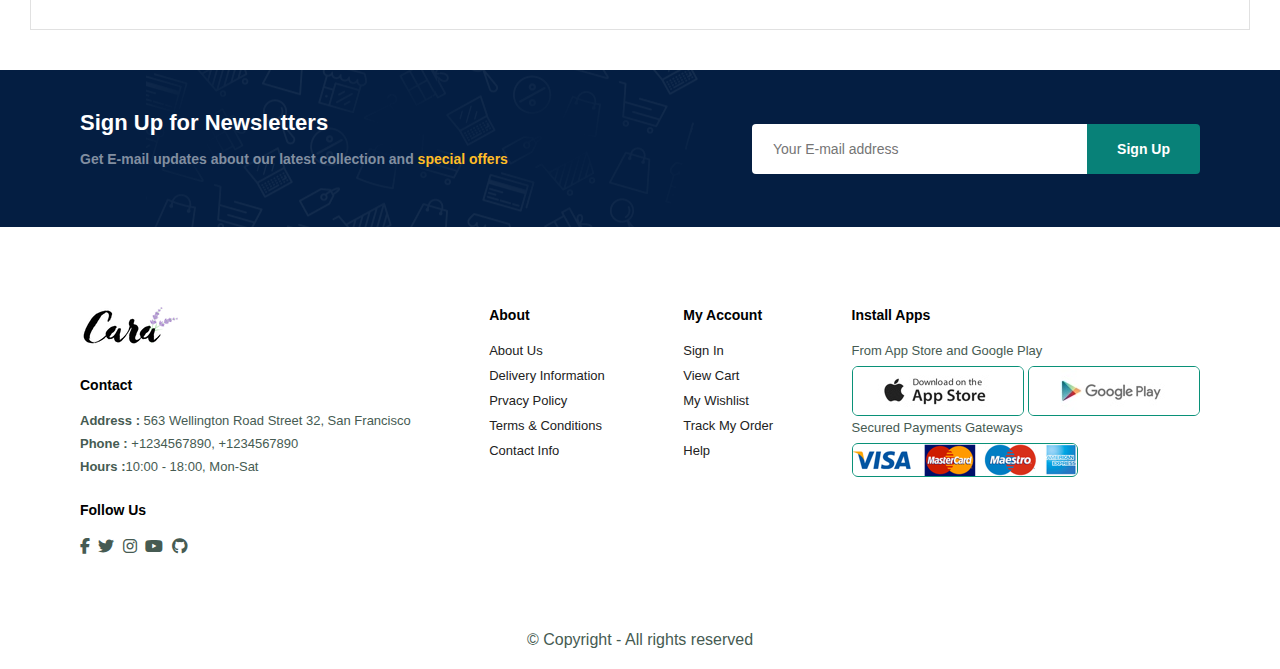
<file: contact.html>
<!DOCTYPE html>
<html lang="en">
<head>
    <meta charset="UTF-8">
    <meta name="viewport" content="width=device-width, initial-scale=1.0">
    <meta name="description" content="">
    <link rel="stylesheet" type="text/css" href="style.css">
    <link rel="stylesheet" href="https://cdnjs.cloudflare.com/ajax/libs/font-awesome/6.4.2/css/all.min.css"/>
    <title>CARA - The site you are looking for</title>
</head>
<body>
    <section id="header">
        <a href="#"><img src="images/logo.png" class="logo"></a>
        <div>
            <ul id="navbar">
                <li><a href ="index.html">Home</a></li>
                <li><a href ="shop.html">Shop</a></li>
                <li><a href ="blog.html">Blogs</a></li>
                <li><a href ="about.html">About</a></li>
                <li><a class="active" href ="contact.html">Contact</a></li>
                <li id="lg-bag"><a href ="cart.html"><i class="fa fa-bag-shopping"></i></a></li>
                <a href="#" id="close"><i class="fa-solid fa-xmark"></i></a>
            </ul>
          </div>
        <div id ="mobile">
          <a href ="cart.html"><i class="fa fa-bag-shopping"></i></a>
          <i id="bar" class="fa-solid fa-bars"></i>
        </div>
    </section>

    <section id="page-header" class="about-header">
      <h2>Lets's talk!</h2>
      <p>LEAVE A MESSAGE, We love to hear from you</p>
    </section>

    <section id="contact-details" class="secFeature">
        <div class="details">
            <span>GET IN TOUCH</span>
            <h2>Visit one of our agency locations or contact us today</h2>
            <h3>Head Office</h3>
            <div>
                <li>
                    <i class="fa-solid fa-map-pin"></i>
                    <p>56 Glassford Street Glasgow G1 1UL New York</p>
                </li>
                <li>
                    <i class="fa-solid fa-square-envelope"></i>
                    <p>contact@example.com</p>
                </li>
                <li>
                    <i class="fa-solid fa-phone"></i>
                    <p>+123456789, +987654321</p>
                </li>
                <li>
                    <i class="fa-solid fa-clock"></i>
                    <p>Monday to Saturday 9:00am to 5:00pm</p>
                </li>
            </div>
        </div>
        <div class="map">
            <iframe src="https://www.google.com/maps/embed?pb=!1m18!1m12!1m3!1d2943.8795460161473!2d-76.47885057430246!3d42.45157892931531!2m3!1f0!2f0!3f0!3m2!1i1024!2i768!4f13.1!3m3!1m2!1s0x89d0821a6191da9d%3A0xf50ee64d821b9ff4!2sCornell%20University!5e0!3m2!1sen!2sin!4v1695761595079!5m2!1sen!2sin" width="600" height="450" style="border:0;" allowfullscreen="" loading="lazy" referrerpolicy="no-referrer-when-downgrade"></iframe>
        </div>
    </section>

    <section id="form-details">
        <form>
            <span>LEAVE A MESSAGE</span>
            <h2> We love to hear from you</h2>
            <input type="text" placeholder="Your Name">
            <input type="text" placeholder="Your E-mail">
            <input type="text" placeholder="Subject">
            <textarea rows="10" cols="30" placeholder="Your Message"></textarea>
            <button class="normal">SUBMIT</button>
        </form>

        <div class="people">
            <div>
                <img src="images/people/1.png" alt="">
                <p><span>John Doe</span> Senior Marketing Manager <br> Phone: +123-456-789 <br> E-mail: contact@example.com</p>
            </div>
            <div>
                <img src="images/people/2.png" alt="">
                <p><span>William Smith</span> Senior Marketing Manager <br> Phone: +123-456-789 <br> E-mail: contact@example.com</p>
            </div>
            <div>
                <img src="images/people/3.png" alt="">
                <p><span>Emma Stone</span> Senior Marketing Manager <br> Phone: +123-456-789 <br> E-mail: contact@example.com</p>
            </div>
        </div>

    </section>

    <section id ="newsLetter" class="secFeature section-m1">
        <div class ="newsText">
            <h4>Sign Up for Newsletters</h4>
            <p>Get E-mail updates about our latest collection and <span>special offers</span></p>
        </div>
        <div class="form">
          <input type ="text" placeholder="Your E-mail address">
          <button class ="normal">Sign Up</button>
        </div>
      </section>

  <footer class ="secFeature">
    <div class="column1">
      <img src="images/logo.png" class="logo" alt="">
      <h4>Contact</h4>
      <p><strong>Address :</strong> 563 Wellington Road Street 32, San Francisco</p>
      <p><strong>Phone :</strong> +1234567890, +1234567890</p>
      <p><strong>Hours :</strong>10:00 - 18:00, Mon-Sat</p>
      <div class="follow">
        <h4>Follow Us</h4>
        <div class="icon">
          <i class="fab fa-facebook-f"></i>
          <i class="fab fa-twitter"></i>
          <i class="fab fa-instagram"></i>
          <i class="fab fa-youtube"></i>
          <i class="fab fa-github"></i>
        </div>
      </div>
    </div>
    <div class=" column1 about">
      <h4>About</h4>
      <a href ="#">About Us</a>
      <a href ="#">Delivery Information</a>
      <a href ="#">Prvacy Policy</a>
      <a href ="#">Terms & Conditions</a>
      <a href ="#">Contact Info</a>
    </div>
    <div class="column1 myAccount">
      <h4>My Account</h4>
      <a href ="#">Sign In</a>
      <a href ="#">View Cart</a>
      <a href ="#">My Wishlist</a>
      <a href ="#">Track My Order</a>
      <a href ="#">Help</a>
    </div>
    <div class="column1 install">
      <h4>Install Apps</h4>
      <p> From App Store and Google Play</p>
      <div class="row">
        <img src="images/pay/app.jpg" alt="">
        <img src ="images/pay/play.jpg" alt ="">
        <p>Secured Payments Gateways</p>
        <img src ="images/pay/pay.png" alt="">
      </div>
    </div>
  </footer>
  
  <div class="copyright">
    <p>	&#169; Copyright - All rights reserved</p>
  </div>

  <script src="script.js"></script>
</body>
</html>
</file>
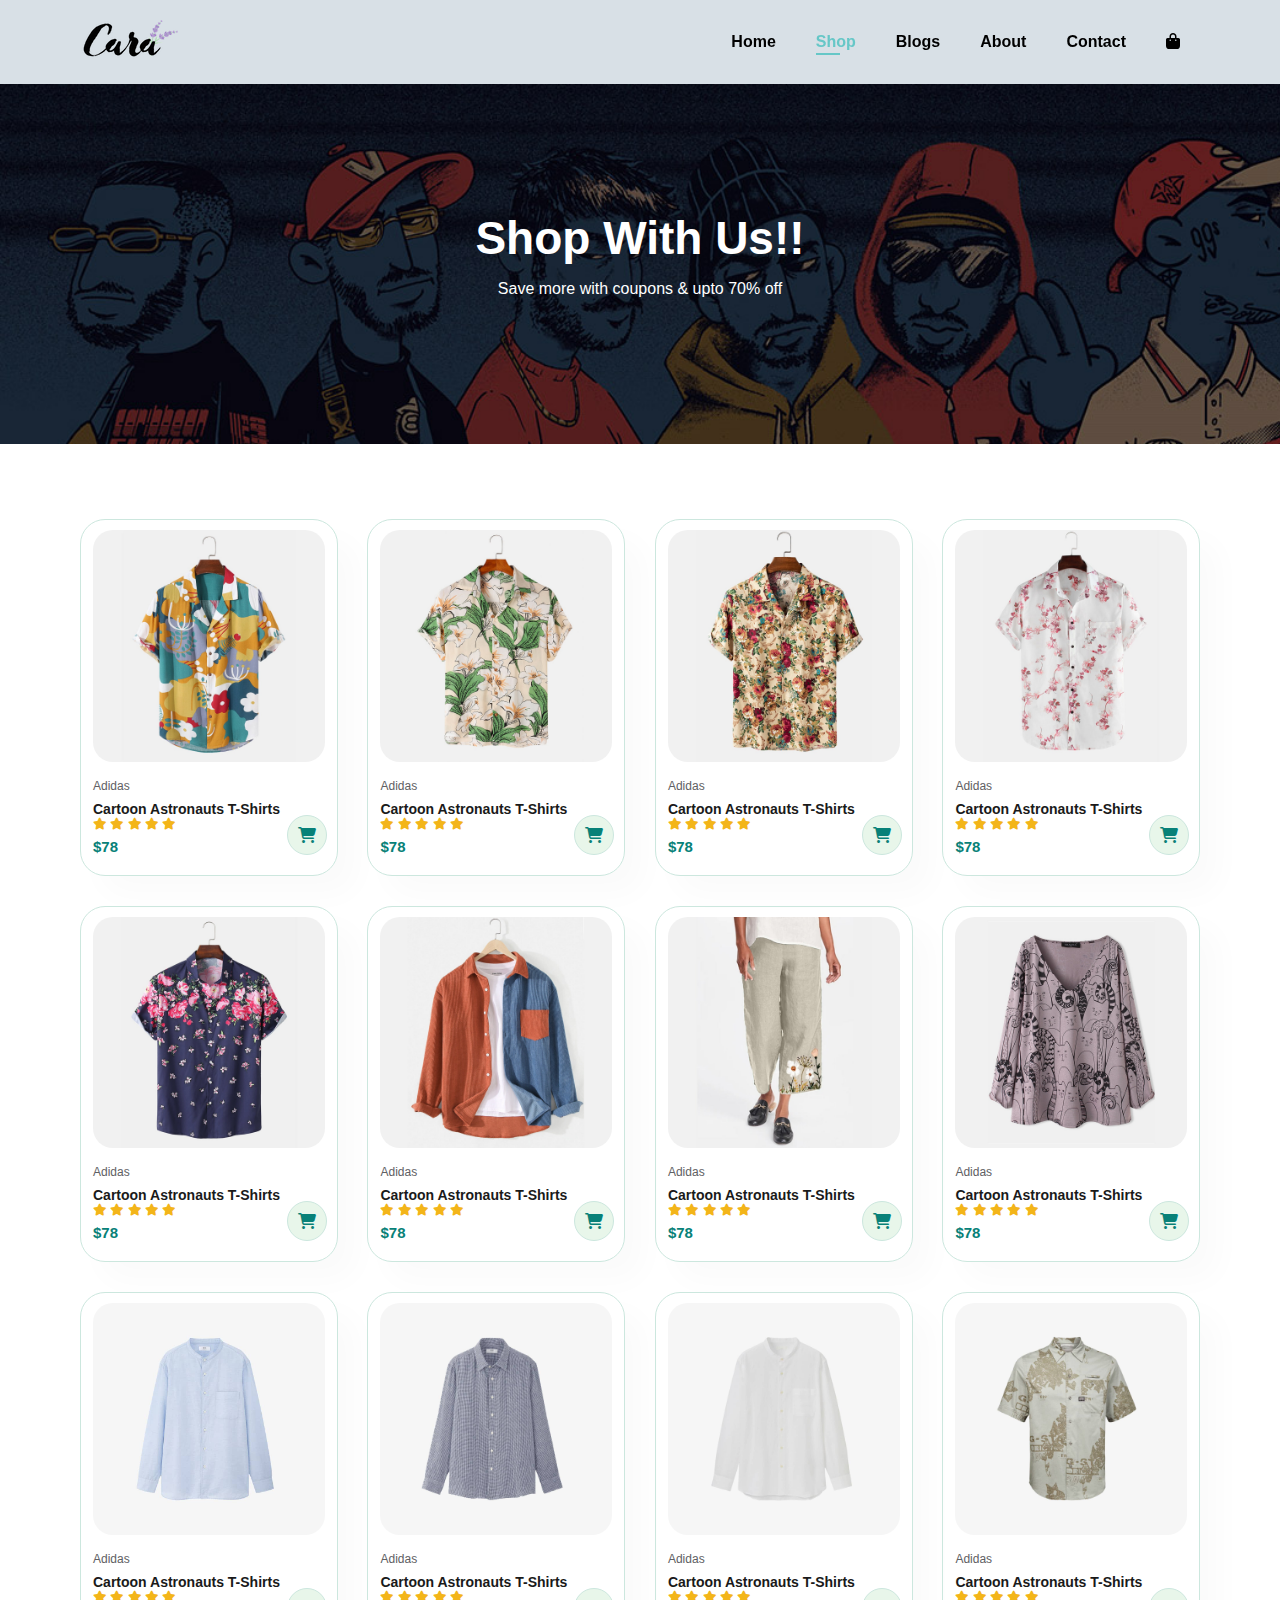
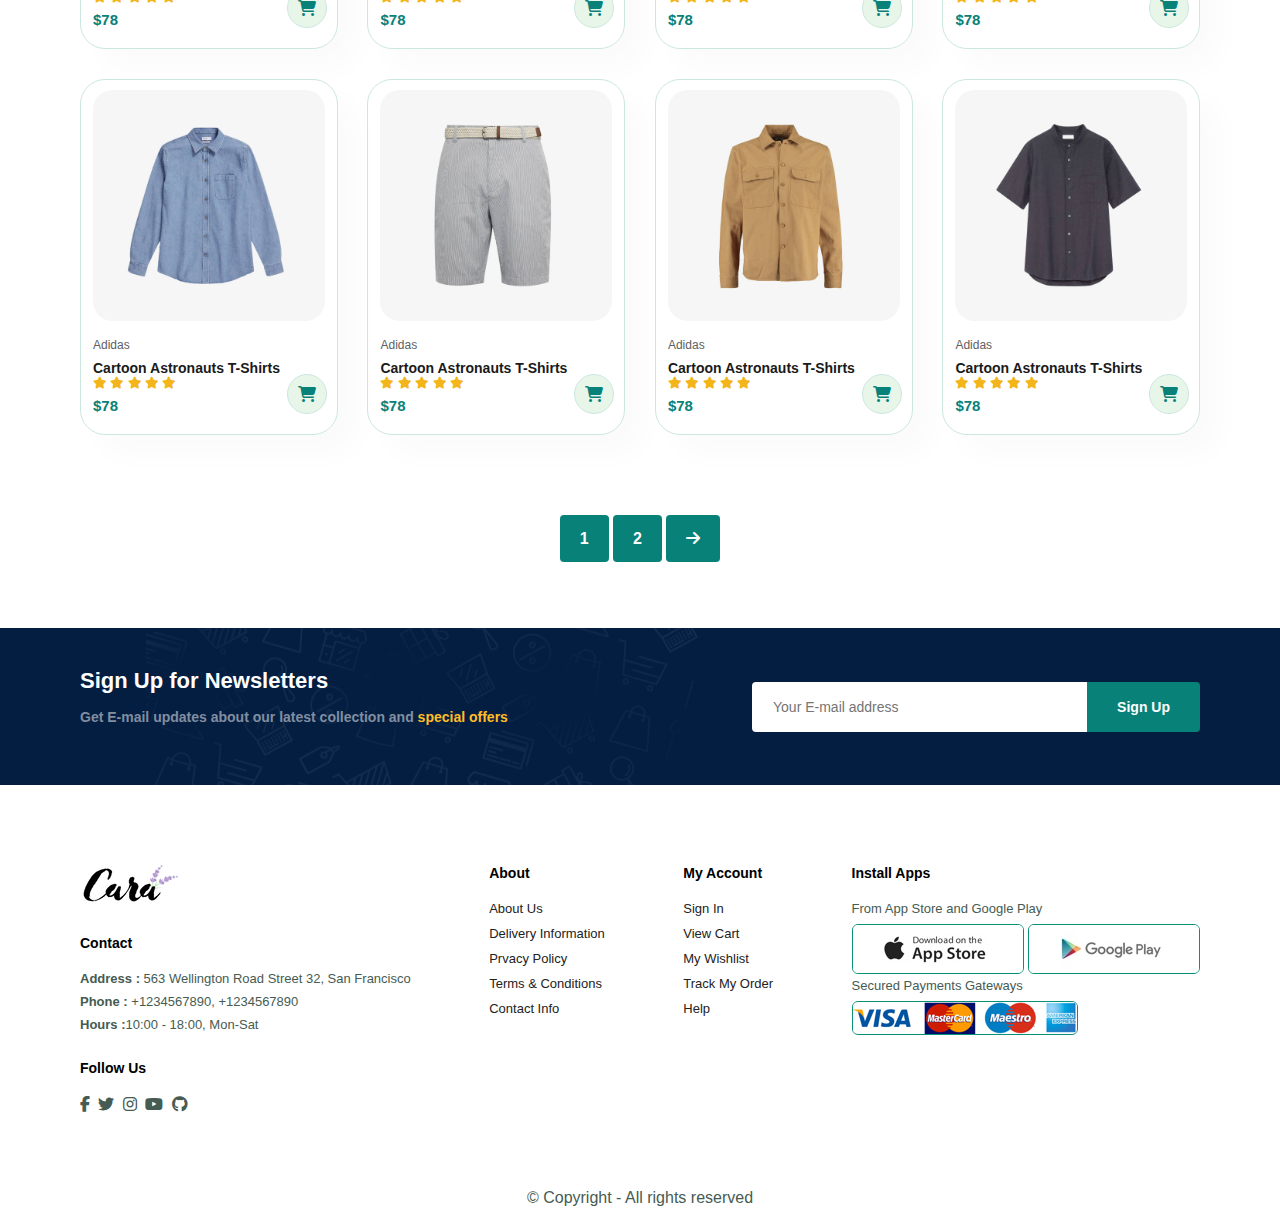
<file: shop.html>
<!DOCTYPE html>
<html lang="en">
<head>
    <meta charset="UTF-8">
    <meta name="viewport" content="width=device-width, initial-scale=1.0">
    <meta name="description" content="">
    <link rel="stylesheet" type="text/css" href="style.css">
    <link rel="stylesheet" href="https://cdnjs.cloudflare.com/ajax/libs/font-awesome/6.4.2/css/all.min.css"/>
    <title>CARA - The site you are looking for</title>
</head>
<body>
    <section id="header">
        <a href="#"><img src="images/logo.png" class="logo"></a>
        <div>
            <ul id="navbar">
                <li><a href ="index.html">Home</a></li>
                <li><a class="active" href ="shop.html">Shop</a></li>
                <li><a href ="blog.html">Blogs</a></li>
                <li><a href ="about.html">About</a></li>
                <li><a href ="contact.html">Contact</a></li>
                <li id="lg-bag"><a href ="cart.html"><i class="fa fa-bag-shopping"></i></a></li>
                <a href="#" id="close"><i class="fa-solid fa-xmark"></i></a>
            </ul>
          </div>
        <div id ="mobile">
          <a href ="cart.html"><i class="fa fa-bag-shopping"></i></a>
          <i id="bar" class="fa-solid fa-bars"></i>
        </div>
    </section>

    <section id="page-header">
      <h2>Shop With Us!!</h2>
      <p>Save more with coupons & upto 70% off</p>
    </section>

    <section id="product" class="secFeature">
      <div class="productContainer">
          <div class="product" onclick="window.location.href='sproduct.html';">
            <img src ="images/products/f1.jpg" alt="">
            <div class="productDesc">
              <span>Adidas</span>
              <h5>Cartoon Astronauts T-Shirts</h5>
              <div class="rating">
                <i class ="fas fa-star"></i>
                <i class ="fas fa-star"></i>
                <i class ="fas fa-star"></i>
                <i class ="fas fa-star"></i>
                <i class ="fas fa-star"></i>
              </div>
              <h4>$78</h4>
            </div>
            <a href ="#"  class="cart"><i class="fa fa-cart-shopping" ></i></a>
          </div>
          <div class="product" onclick="window.location.href='sproduct.html';">
            <img src ="images/products/f2.jpg" alt="">
            <div class="productDesc">
              <span>Adidas</span>
              <h5>Cartoon Astronauts T-Shirts</h5>
              <div class="rating">
                <i class ="fas fa-star"></i>
                <i class ="fas fa-star"></i>
                <i class ="fas fa-star"></i>
                <i class ="fas fa-star"></i>
                <i class ="fas fa-star"></i>
              </div>
              <h4>$78</h4>
            </div>
            <a href ="#" class="cart" ><i class="fa-solid fa-cart-shopping"></i></a>
          </div>
          <div class="product" onclick="window.location.href='sproduct.html';">
            <img src ="images/products/f3.jpg" alt="">
            <div class="productDesc">
              <span>Adidas</span>
              <h5>Cartoon Astronauts T-Shirts</h5>
              <div class="rating">
                <i class ="fas fa-star"></i>
                <i class ="fas fa-star"></i>
                <i class ="fas fa-star"></i>
                <i class ="fas fa-star"></i>
                <i class ="fas fa-star"></i>
              </div>
              <h4>$78</h4>
            </div>
            <a href ="#" class="cart" ><i class="fa-solid fa-cart-shopping"></i></a>
          </div>
          <div class="product" onclick="window.location.href='sproduct.html';">
            <img src ="images/products/f4.jpg" alt="">
            <div class="productDesc">
              <span>Adidas</span>
              <h5>Cartoon Astronauts T-Shirts</h5>
              <div class="rating">
                <i class ="fas fa-star"></i>
                <i class ="fas fa-star"></i>
                <i class ="fas fa-star"></i>
                <i class ="fas fa-star"></i>
                <i class ="fas fa-star"></i>
              </div>
              <h4>$78</h4>
            </div>
            <a href ="#" class="cart" ><i class="fa-solid fa-cart-shopping"></i></a>
          </div>
          <div class="product" onclick="window.location.href='sproduct.html';">
            <img src ="images/products/f5.jpg" alt="">
            <div class="productDesc">
              <span>Adidas</span>
              <h5>Cartoon Astronauts T-Shirts</h5>
              <div class="rating">
                <i class ="fas fa-star"></i>
                <i class ="fas fa-star"></i>
                <i class ="fas fa-star"></i>
                <i class ="fas fa-star"></i>
                <i class ="fas fa-star"></i>
              </div>
              <h4>$78</h4>
            </div>
            <a href ="#" class="cart" ><i class="fa-solid fa-cart-shopping"></i></a>
          </div>
          <div class="product" onclick="window.location.href='sproduct.html';">
            <img src ="images/products/f6.jpg" alt="">
            <div class="productDesc">
              <span>Adidas</span>
              <h5>Cartoon Astronauts T-Shirts</h5>
              <div class="rating">
                <i class ="fas fa-star"></i>
                <i class ="fas fa-star"></i>
                <i class ="fas fa-star"></i>
                <i class ="fas fa-star"></i>
                <i class ="fas fa-star"></i>
              </div>
              <h4>$78</h4>
            </div>
            <a href ="#" class="cart" ><i class="fa-solid fa-cart-shopping"></i></a>
          </div>
          <div class="product" onclick="window.location.href='sproduct.html';">
            <img src ="images/products/f7.jpg" alt="">
            <div class="productDesc">
              <span>Adidas</span>
              <h5>Cartoon Astronauts T-Shirts</h5>
              <div class="rating">
                <i class ="fas fa-star"></i>
                <i class ="fas fa-star"></i>
                <i class ="fas fa-star"></i>
                <i class ="fas fa-star"></i>
                <i class ="fas fa-star"></i>
              </div>
              <h4>$78</h4>
            </div>
            <a href ="#" class="cart" ><i class="fa-solid fa-cart-shopping"></i></a>
          </div>
          <div class="product" onclick="window.location.href='sproduct.html';">
            <img src ="images/products/f8.jpg" alt="">
            <div class="productDesc">
              <span>Adidas</span>
              <h5>Cartoon Astronauts T-Shirts</h5>
              <div class="rating">
                <i class ="fas fa-star"></i>
                <i class ="fas fa-star"></i>
                <i class ="fas fa-star"></i>
                <i class ="fas fa-star"></i>
                <i class ="fas fa-star"></i>
              </div>
              <h4>$78</h4>
            </div>
            <a href ="#" class="cart" ><i class="fa fa-cart-shopping"></i></i></a>
          </div>
          <div class="product" onclick="window.location.href='sproduct.html';">
            <img src ="images/products/n1.jpg" alt="">
            <div class="productDesc">
              <span>Adidas</span>
              <h5>Cartoon Astronauts T-Shirts</h5>
              <div class="rating">
                <i class ="fas fa-star"></i>
                <i class ="fas fa-star"></i>
                <i class ="fas fa-star"></i>
                <i class ="fas fa-star"></i>
                <i class ="fas fa-star"></i>
              </div>
              <h4>$78</h4>
            </div>
            <a href ="#" class="cart" ><i class="fa-solid fa-cart-shopping"></i></a>
          </div>
          <div class="product" onclick="window.location.href='sproduct.html';">
            <img src ="images/products/n2.jpg" alt="">
            <div class="productDesc">
              <span>Adidas</span>
              <h5>Cartoon Astronauts T-Shirts</h5>
              <div class="rating">
                <i class ="fas fa-star"></i>
                <i class ="fas fa-star"></i>
                <i class ="fas fa-star"></i>
                <i class ="fas fa-star"></i>
                <i class ="fas fa-star"></i>
              </div>
              <h4>$78</h4>
            </div>
            <a href ="#" class="cart" ><i class="fa-solid fa-cart-shopping"></i></a>
          </div>
          <div class="product" onclick="window.location.href='sproduct.html';">
            <img src ="images/products/n3.jpg" alt="">
            <div class="productDesc">
              <span>Adidas</span>
              <h5>Cartoon Astronauts T-Shirts</h5>
              <div class="rating">
                <i class ="fas fa-star"></i>
                <i class ="fas fa-star"></i>
                <i class ="fas fa-star"></i>
                <i class ="fas fa-star"></i>
                <i class ="fas fa-star"></i>
              </div>
              <h4>$78</h4>
            </div>
            <a href ="#" class="cart" ><i class="fa-solid fa-cart-shopping"></i></a>
          </div>
          <div class="product" onclick="window.location.href='sproduct.html';">
            <img src ="images/products/n4.jpg" alt="">
            <div class="productDesc">
              <span>Adidas</span>
              <h5>Cartoon Astronauts T-Shirts</h5>
              <div class="rating">
                <i class ="fas fa-star"></i>
                <i class ="fas fa-star"></i>
                <i class ="fas fa-star"></i>
                <i class ="fas fa-star"></i>
                <i class ="fas fa-star"></i>
              </div>
              <h4>$78</h4>
            </div>
            <a href ="#" class="cart" ><i class="fa-solid fa-cart-shopping"></i></a>
          </div>
          <div class="product" onclick="window.location.href='sproduct.html';">
            <img src ="images/products/n5.jpg" alt="">
            <div class="productDesc">
              <span>Adidas</span>
              <h5>Cartoon Astronauts T-Shirts</h5>
              <div class="rating">
                <i class ="fas fa-star"></i>
                <i class ="fas fa-star"></i>
                <i class ="fas fa-star"></i>
                <i class ="fas fa-star"></i>
                <i class ="fas fa-star"></i>
              </div>
              <h4>$78</h4>
            </div>
            <a href ="#" class="cart" ><i class="fa-solid fa-cart-shopping"></i></a>
          </div>
          <div class="product" onclick="window.location.href='sproduct.html';">
            <img src ="images/products/n6.jpg" alt="">
            <div class="productDesc">
              <span>Adidas</span>
              <h5>Cartoon Astronauts T-Shirts</h5>
              <div class="rating">
                <i class ="fas fa-star"></i>
                <i class ="fas fa-star"></i>
                <i class ="fas fa-star"></i>
                <i class ="fas fa-star"></i>
                <i class ="fas fa-star"></i>
              </div>
              <h4>$78</h4>
            </div>
            <a href ="#" class="cart" ><i class="fa-solid fa-cart-shopping"></i></a>
          </div>
          <div class="product" onclick="window.location.href='sproduct.html';">
            <img src ="images/products/n7.jpg" alt="">
            <div class="productDesc">
              <span>Adidas</span>
              <h5>Cartoon Astronauts T-Shirts</h5>
              <div class="rating">
                <i class ="fas fa-star"></i>
                <i class ="fas fa-star"></i>
                <i class ="fas fa-star"></i>
                <i class ="fas fa-star"></i>
                <i class ="fas fa-star"></i>
              </div>
              <h4>$78</h4>
            </div>
            <a href ="#" class="cart" ><i class="fa-solid fa-cart-shopping"></i></a>
          </div>
          <div class="product" onclick="window.location.href='sproduct.html';">
            <img src ="images/products/n8.jpg" alt="">
            <div class="productDesc">
              <span>Adidas</span>
              <h5>Cartoon Astronauts T-Shirts</h5>
              <div class="rating">
                <i class ="fas fa-star"></i>
                <i class ="fas fa-star"></i>
                <i class ="fas fa-star"></i>
                <i class ="fas fa-star"></i>
                <i class ="fas fa-star"></i>
              </div>
              <h4>$78</h4>
            </div>
            <a href ="#" class="cart" ><i class="fa-solid fa-cart-shopping"></i></a>
          </div>
      </div>
    </section>

    <section  id="pagination" class="secFeature">
        <a href="#">1</a>
        <a href="#">2</a>
        <a href="#"><i class="fa-solid fa-arrow-right"></i></a>
    </section>

    <section id ="newsLetter" class="secFeature section-m1">
      <div class ="newsText">
          <h4>Sign Up for Newsletters</h4>
          <p>Get E-mail updates about our latest collection and <span>special offers</span></p>
      </div>
      <div class="form">
        <input type ="text" placeholder="Your E-mail address">
        <button class ="normal">Sign Up</button>
      </div>
    </section>

  <footer class ="secFeature">
    <div class="column1">
      <img src="images/logo.png" class="logo" alt="">
      <h4>Contact</h4>
      <p><strong>Address :</strong> 563 Wellington Road Street 32, San Francisco</p>
      <p><strong>Phone :</strong> +1234567890, +1234567890</p>
      <p><strong>Hours :</strong>10:00 - 18:00, Mon-Sat</p>
      <div class="follow">
        <h4>Follow Us</h4>
        <div class="icon">
          <i class="fab fa-facebook-f"></i>
          <i class="fab fa-twitter"></i>
          <i class="fab fa-instagram"></i>
          <i class="fab fa-youtube"></i>
          <i class="fab fa-github"></i>
        </div>
      </div>
    </div>
    <div class=" column1 about">
      <h4>About</h4>
      <a href ="#">About Us</a>
      <a href ="#">Delivery Information</a>
      <a href ="#">Prvacy Policy</a>
      <a href ="#">Terms & Conditions</a>
      <a href ="#">Contact Info</a>
    </div>
    <div class="column1 myAccount">
      <h4>My Account</h4>
      <a href ="#">Sign In</a>
      <a href ="#">View Cart</a>
      <a href ="#">My Wishlist</a>
      <a href ="#">Track My Order</a>
      <a href ="#">Help</a>
    </div>
    <div class="column1 install">
      <h4>Install Apps</h4>
      <p> From App Store and Google Play</p>
      <div class="row">
        <img src="images/pay/app.jpg" alt="">
        <img src ="images/pay/play.jpg" alt ="">
        <p>Secured Payments Gateways</p>
        <img src ="images/pay/pay.png" alt="">
      </div>
    </div>
  </footer>
  
  <div class="copyright">
    <p>	&#169; Copyright - All rights reserved</p>
  </div>

  <script src="script.js"></script>
</body>
</html>
</file>
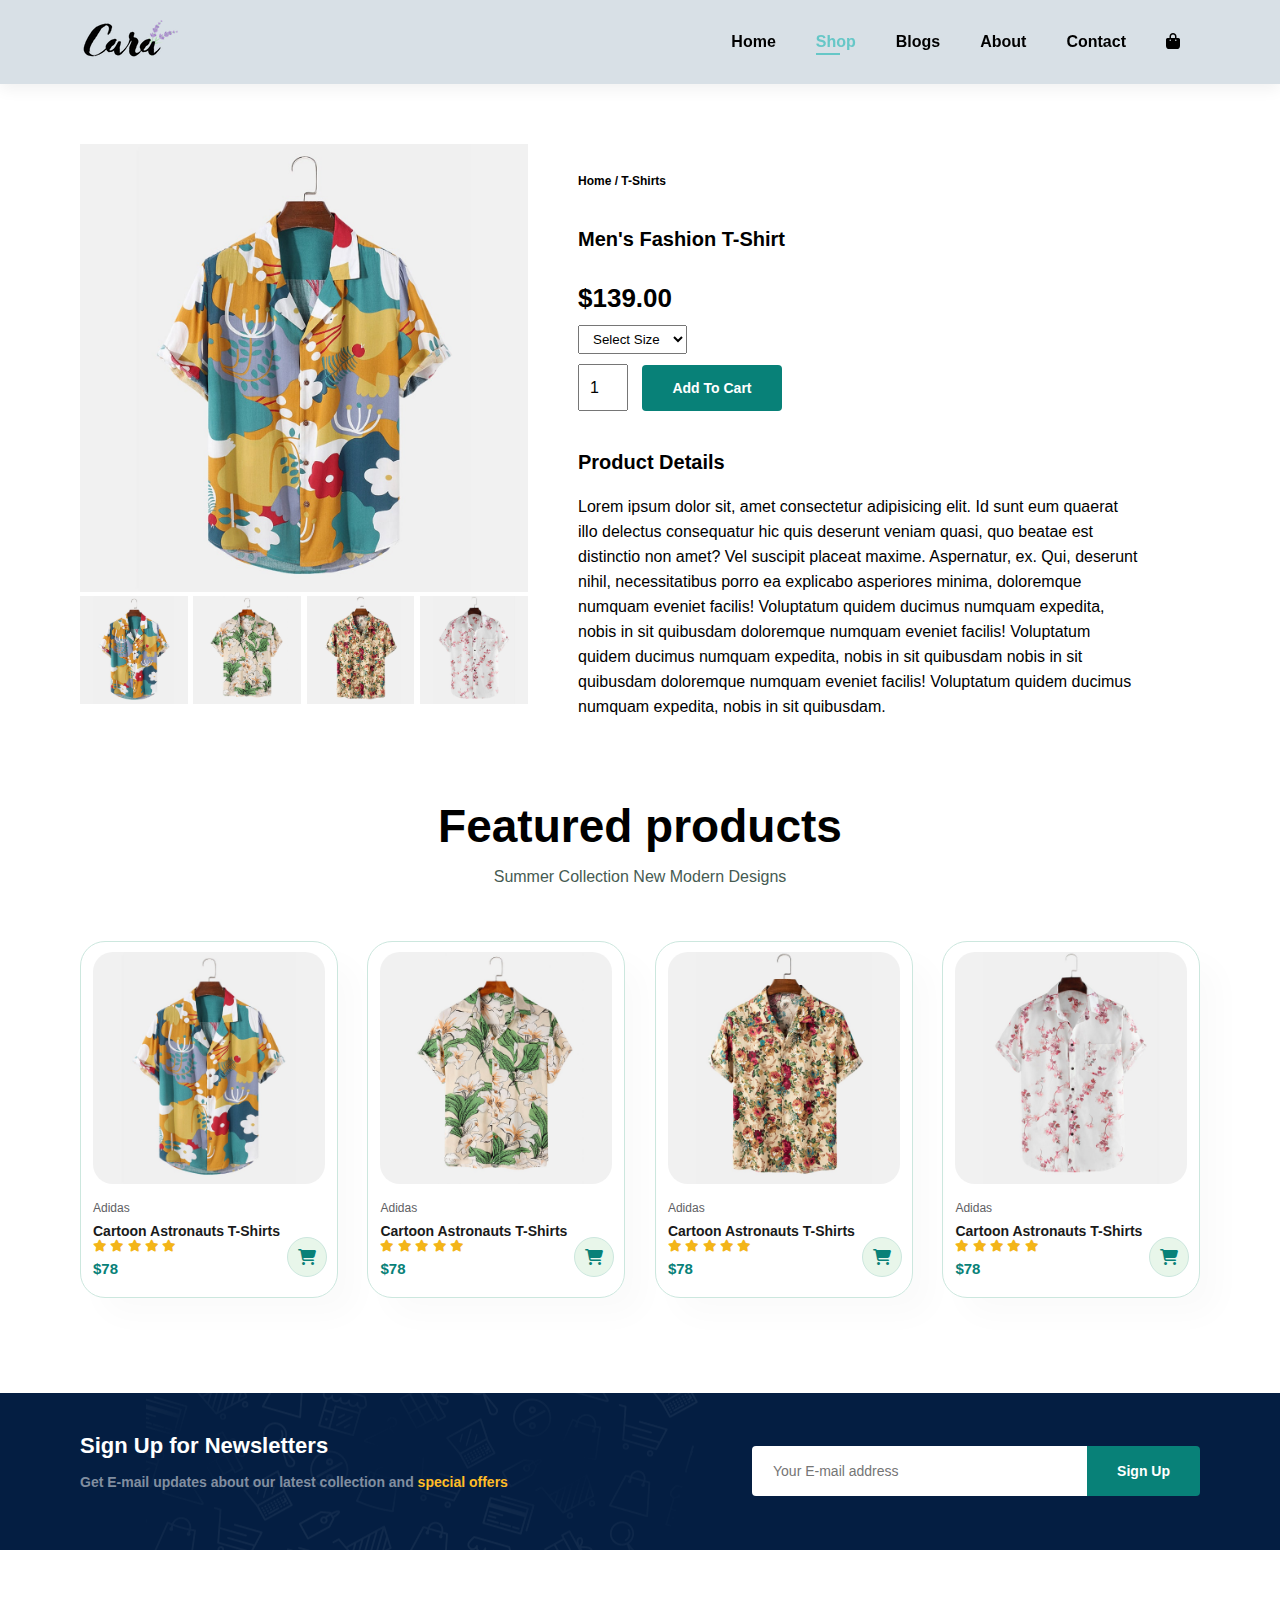
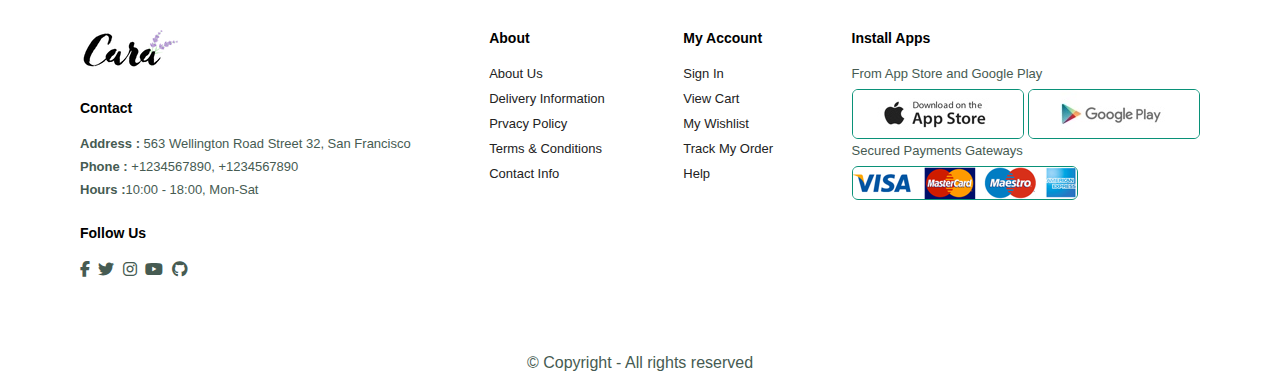
<file: sproduct.html>
<!DOCTYPE html>
<html lang="en">
<head>
    <meta charset="UTF-8">
    <meta name="viewport" content="width=device-width, initial-scale=1.0">
    <meta name="description" content="">
    <link rel="stylesheet" type="text/css" href="style.css">
    <link rel="stylesheet" href="https://cdnjs.cloudflare.com/ajax/libs/font-awesome/6.4.2/css/all.min.css"/>
    <title>CARA - The site you are looking for</title>
</head>
<body>
    <section id="header">
        <a href="#"><img src="images/logo.png" class="logo"></a>
        <div>
            <ul id="navbar">
                <li><a href ="index.html">Home</a></li>
                <li><a class="active" href ="shop.html">Shop</a></li>
                <li><a href ="blog.html">Blogs</a></li>
                <li><a href ="about.html">About</a></li>
                <li><a href ="contact.html">Contact</a></li>
                <li id="lg-bag"><a href ="cart.html"><i class="fa fa-bag-shopping"></i></a></li>
                <a href="#" id="close"><i class="fa-solid fa-xmark"></i></a>
            </ul>
          </div>
        <div id ="mobile">
          <a href ="cart.html"><i class="fa fa-bag-shopping"></i></a>
          <i id="bar" class="fa-solid fa-bars"></i>
        </div>
    </section>

    <section id="prodetails" class="secFeature">

        <div class="single-pro-image">
            <img src="images/products/f1.jpg" width="100%" id="MainImg" alt="">
            <div class="small-img-group">
                <div class="small-img-col">
                    <img src="images/products/f1.jpg" width="100%" class="small-img" alt="">
                </div>
                <div class="small-img-col">
                    <img src="images/products/f2.jpg" width="100%" class="small-img" alt="">
                </div>
                <div class="small-img-col">
                    <img src="images/products/f3.jpg" width="100%" class="small-img" alt="">
                </div>
                <div class="small-img-col">
                    <img src="images/products/f4.jpg" width="100%" class="small-img" alt="">
                </div>
            </div>
        </div>

        <div class="single-pro-details">
            <h6>Home / T-Shirts</h6>
            <h4>Men's Fashion T-Shirt</h4>
            <h2>$139.00</h2>
            <select>
                <option>Select Size</option>
                <option>Small</option>
                <option>Medium</option>
                <option>Large</option>
                <option>XXL</option>
            </select>
            <input type="number" value="1">
            <button class="normal">Add To Cart</button>
            <h4>Product Details</h4>
            <span>Lorem ipsum dolor sit, amet consectetur adipisicing elit. Id sunt eum quaerat illo delectus consequatur hic quis deserunt veniam quasi, quo beatae est distinctio non amet? Vel suscipit placeat maxime.
            Aspernatur, ex. Qui, deserunt nihil, necessitatibus porro ea explicabo asperiores minima, doloremque numquam eveniet facilis! Voluptatum quidem ducimus numquam expedita, nobis in sit quibusdam doloremque numquam eveniet facilis! Voluptatum quidem ducimus numquam expedita, nobis in sit quibusdam nobis in sit quibusdam doloremque numquam eveniet facilis! Voluptatum quidem ducimus numquam expedita, nobis in sit quibusdam.</span>
        </div>

    </section>

    <section id="product" class="secFeature">
        <h2>Featured products</h2>
        <p>Summer Collection New Modern Designs</p>
        <div class="productContainer">
            <div class="product">
              <img src ="images/products/f1.jpg" alt="">
              <div class="productDesc">
                <span>Adidas</span>
                <h5>Cartoon Astronauts T-Shirts</h5>
                <div class="rating">
                  <i class ="fas fa-star"></i>
                  <i class ="fas fa-star"></i>
                  <i class ="fas fa-star"></i>
                  <i class ="fas fa-star"></i>
                  <i class ="fas fa-star"></i>
                </div>
                <h4>$78</h4>
              </div>
              <a href ="#"  class="cart"><i class="fa fa-cart-shopping" ></i></a>
            </div>
            <div class="product">
              <img src ="images/products/f2.jpg" alt="">
              <div class="productDesc">
                <span>Adidas</span>
                <h5>Cartoon Astronauts T-Shirts</h5>
                <div class="rating">
                  <i class ="fas fa-star"></i>
                  <i class ="fas fa-star"></i>
                  <i class ="fas fa-star"></i>
                  <i class ="fas fa-star"></i>
                  <i class ="fas fa-star"></i>
                </div>
                <h4>$78</h4>
              </div>
              <a href ="#" class="cart" ><i class="fa-solid fa-cart-shopping"></i></a>
            </div>
            <div class="product">
              <img src ="images/products/f3.jpg" alt="">
              <div class="productDesc">
                <span>Adidas</span>
                <h5>Cartoon Astronauts T-Shirts</h5>
                <div class="rating">
                  <i class ="fas fa-star"></i>
                  <i class ="fas fa-star"></i>
                  <i class ="fas fa-star"></i>
                  <i class ="fas fa-star"></i>
                  <i class ="fas fa-star"></i>
                </div>
                <h4>$78</h4>
              </div>
              <a href ="#" class="cart" ><i class="fa-solid fa-cart-shopping"></i></a>
            </div>
            <div class="product">
              <img src ="images/products/f4.jpg" alt="">
              <div class="productDesc">
                <span>Adidas</span>
                <h5>Cartoon Astronauts T-Shirts</h5>
                <div class="rating">
                  <i class ="fas fa-star"></i>
                  <i class ="fas fa-star"></i>
                  <i class ="fas fa-star"></i>
                  <i class ="fas fa-star"></i>
                  <i class ="fas fa-star"></i>
                </div>
                <h4>$78</h4>
              </div>
              <a href ="#" class="cart" ><i class="fa-solid fa-cart-shopping"></i></a>
            </div>
        </div>
      </section>

    <section id ="newsLetter" class="secFeature section-m1">
      <div class ="newsText">
          <h4>Sign Up for Newsletters</h4>
          <p>Get E-mail updates about our latest collection and <span>special offers</span></p>
      </div>
      <div class="form">
        <input type ="text" placeholder="Your E-mail address">
        <button class ="normal">Sign Up</button>
      </div>
    </section>

  <footer class ="secFeature">
    <div class="column1">
      <img src="images/logo.png" class="logo" alt="">
      <h4>Contact</h4>
      <p><strong>Address :</strong> 563 Wellington Road Street 32, San Francisco</p>
      <p><strong>Phone :</strong> +1234567890, +1234567890</p>
      <p><strong>Hours :</strong>10:00 - 18:00, Mon-Sat</p>
      <div class="follow">
        <h4>Follow Us</h4>
        <div class="icon">
          <i class="fab fa-facebook-f"></i>
          <i class="fab fa-twitter"></i>
          <i class="fab fa-instagram"></i>
          <i class="fab fa-youtube"></i>
          <i class="fab fa-github"></i>
        </div>
      </div>
    </div>
    <div class=" column1 about">
      <h4>About</h4>
      <a href ="#">About Us</a>
      <a href ="#">Delivery Information</a>
      <a href ="#">Prvacy Policy</a>
      <a href ="#">Terms & Conditions</a>
      <a href ="#">Contact Info</a>
    </div>
    <div class="column1 myAccount">
      <h4>My Account</h4>
      <a href ="#">Sign In</a>
      <a href ="#">View Cart</a>
      <a href ="#">My Wishlist</a>
      <a href ="#">Track My Order</a>
      <a href ="#">Help</a>
    </div>
    <div class="column1 install">
      <h4>Install Apps</h4>
      <p> From App Store and Google Play</p>
      <div class="row">
        <img src="images/pay/app.jpg" alt="">
        <img src ="images/pay/play.jpg" alt ="">
        <p>Secured Payments Gateways</p>
        <img src ="images/pay/pay.png" alt="">
      </div>
    </div>
  </footer>
  
  <div class="copyright">
    <p>	&#169; Copyright - All rights reserved</p>
  </div>

  <script src="script.js"></script>
</body>
</html>
</file>
<file: style.css>
@import url('https://fonts.googleapis.com/css2?family=League+Spartan:wght@100;200;300;400;500;600;700;800;900&family=Poppins:wght@400;500;600;700&display=swap');
*{
    margin:0;
    padding: 0;
    box-sizing: border-box;
    font-family: "Spartan", sans-serif;
}
h1{
    font-size: 50px;
    line-height:64px;
    color:black;
}
h2{
    font-size: 46px;
    line-height: 54px;
    color:black;
}
h4{
    font-size: 20px;
    color:black;
}
h6{
    font-weight: 700;
    font-size: 12px;
}
p{
    font-size: 16px;
    color:#465b52;
    margin:15px 0 20px 0;
}
.secFeature{
    padding:40px 80px;
}
.section-m1{
    margin: 40px 0;
}
body{
    width: 100%;
}
button.normal{
    font-size: 14px;
    font-weight: 600;
    padding: 15px 30px;
    color:black;
    background-color: white;
    border-radius: 4px;
    cursor:pointer;
    border:none;
    outline: none;
    transition: 0.2s;
}
#header{
    display: flex;
    align-items: center;
    justify-content: space-between;
    padding:20px 80px;
    background-color: rgb(216, 224, 230);
    box-shadow: 0px 5px 15px rgba( 0, 0, 0, 0.06);
    z-index: 999;
    position: sticky;
    top: 0;
    left:0;
}
#navbar{
    display:flex;
    align-items:center;
    justify-content: center;
}
#navbar li{
    list-style: none;
    padding: 0 20px;
    position:relative;
}
#navbar li a{
    text-decoration: none;
    font-size:16px;
    font-weight: 600;
    color:black;
    transition:0.3s;
}
#navbar li a:hover,
#navbar li a.active{
    color:rgb(102, 199, 199);
}
#navbar li a.active::after,
#navbar li a:hover::after{
    content:"";
    width:30%;
    height:2px;
    background-color:rgb(102, 199, 199);
    position:absolute;
    bottom:-4px;
    left:20px;
} 
#mobile{
    display:none;
    align-items: center;
}
#close{
    display: none;
}
#homeBanner{
    background-image: url("images/hero4.png");
    height:90vh;
    width:100%;
    background-size: cover;
    background-position: top 25% right 0%;
    padding: 0 80px;
    display:flex;
    flex-direction: column;
    justify-content: center;
    align-items: flex-start;
}
#homeBanner h4{
    padding-bottom: 15px;
}
#homeBanner h1{
   color:rgb(63, 129, 106);
}
#homeBanner button{
   background-image: url("images/button.png");
   background-color: transparent;
   color:rgb(63, 129, 106);
   border:0;
   padding:14px 80px 14px 65px;
   background-repeat: no-repeat;
   cursor:pointer;
   font-weight: 700;
   font-size: 15px;
}
#homeFeature .featureBox{
    width:180px;
    text-align:center;
    padding:25px 15px;
    box-shadow: 20px 20px 34px rgba(0, 0, 0, 0.03);
    border: 1px solid rgb(91, 96, 91);
    border-radius: 4px;
    margin: 15px 0;

}
#homeFeature .featureBox:hover{
    box-shadow: 10px 10px 54px rgba(70, 62, 221, 0.1);
}
#homeFeature .featureBox img{
    width:100%;
    margin-bottom:10px;
}
#homeFeature .featureBox h6{
    padding: 9px 8px 6px 8px;
    display:inline-block;
    line-height:1;
    border-radius: 4px;
    color:rgb(63, 129, 106);
    background-color: #fddde4;
}
#homeFeature{
    display:flex;
    align-items: center;
    justify-content: space-between;
    flex-wrap: wrap;
}
#homeFeature .featureBox:nth-child(2) h6{
    background-color: aqua;
}
#homeFeature .featureBox:nth-child(3) h6{
    background-color: rgb(158, 246, 158);
}
#homeFeature .featureBox:nth-child(4) h6{
    background-color: rgb(232, 141, 232);
}
#homeFeature .featureBox:nth-child(5) h6{
    background-color: rgb(218, 163, 163);
}
#homeFeature .featureBox:nth-child(6) h6{
    background-color: rgb(239, 239, 97);
}
#product{
    text-align: center;
}
#product .productContainer{
    display:flex;
    justify-content: space-between;
    padding-top : 20px ;
    flex-wrap: wrap;
}
#product .product{
    width:23%;
    min-width: 250px;
    padding:10px 12px;
    border: 1px solid #cce7de;
    border-radius: 25px;
    cursor:pointer;
    box-shadow: 20px 20px 30px rgb(0, 0, 0, 0.02);
    margin: 15px 0px;
    transition: 0.2s ease;
    position: relative;
}
#product .product:hover{
    box-shadow: 20px 20px 30px rgb(0, 0, 0, 0.06);
}
#product .product img{
    width:100%;
    border-radius: 20px;
}
#product .product .productDesc{
    text-align: start;
    padding: 10px 0;
}
#product .product .productDesc span{
    color:#606063;
    font-size: 12px;
}
#product .product .productDesc h5{
    padding-top: 7px;
    color: #1a1a1a;
    font-size: 14px;
}
#product .product .productDesc .rating{
    font-size: 12px;
    color: rgb(243, 181, 25);
}
#product .product .productDesc h4{
    padding-top: 7px;
    font-size: 15px;
    font-weight: 700;
    color:#088178;
}
#product .product .cart{
    width:40px;
    height:40px;
    line-height: 40px;
    border-radius: 50px;
    background-color: #e8f6ea;
    font-weight:300;
    color:#088178;
    border: 1px solid #cce7de;
    position: absolute;
    bottom:20px;
    right: 10px;
}
#saleBanner{
    display:flex;
    flex-direction: column;
    justify-content: center;
    align-items: center;
    text-align: center;
    background-image: url('images/banner/b2.jpg');
    width:100%;
    height:40vh;
    background-size: cover;
    background-position: center;
}
#saleBanner h4{
    color:white;
    font-size: 16px;
}
#saleBanner h2{
    color:white;
    font-size: 40px;
    padding:10px 0;
}
#saleBanner h2 span{
    color:red;
}
#saleBanner button:hover{
    background-color: #088178;
    color:white;
}
#dealBanners{
    display:flex;
    justify-content: space-between;
    flex-wrap: wrap;
}
#dealBanners .bannerBox{
    display:flex;
    flex-direction: column;
    justify-content: center;
    align-items: flex-start;
    background-image: url('images/banner/b17.jpg');
    min-width:660px;
    height:50vh;
    background-size: cover;
    background-position: center;
    padding: 30px;
}
#dealBanners h4{
    color:#fff;
    font-size: 20px;
    font-weight: 300;
}
#dealBanners h2{
    color:#fff;
    font-size: 28px;
    font-weight: 800;
}
#dealBanners span{
    color:#fff;
    font-size: 14px;
    font-weight: 500;
    padding-bottom: 15px;
}
button.crazyDeals{
    font-size: 13px;
    font-weight: 600;
    padding: 11px 18px;
    color:#fff;
    background-color: transparent;
    cursor:pointer;
    border: 1px solid white;
    outline: none;
    transition: 0.2s;
}
#dealBanners .bannerBox:hover button{
    background-color: #088178;
    border: 1px solid #088178;
}
#dealBanners #bannerBox{
    background-image: url('images/banner/b10.jpg');
}
#textBanners{
    display:flex;
    justify-content: space-between;
    flex-wrap: wrap;
    padding: 0 80px;
}
#textBanners .bannerBox{
    display:flex;
    flex-direction: column;
    justify-content: center;
    align-items: flex-start;
    background-image: url('images/banner/b7.jpg');
    min-width:30%;
    height:30vh;
    background-size: cover;
    background-position: center;
    padding:20px; 
    margin-bottom: 20px;
}
#textBanners h2{
    color:#fff;
    font-weight: 900;
    font-size: 22px;
}
#textBanners h3{
    color: #ec544e;
    font-weight: 800;
    font-size: 15px;
}
#textBanners .textBanner2{
    background-image: url('images/banner/b4.jpg');
}
#textBanners .textBanner3{
    background-image: url('images/banner/b18.jpg');
}
#newsLetter{
    display:flex;
    justify-content: space-between;
    align-items: center;
    flex-wrap: wrap;
    background-image: url('images/banner/b14.png');
    background-repeat: no-repeat;
    background-position: 20% 30%;
    background-color: #041e42;
}
#newsLetter h4{
    font-size: 22px;
    font-weight: 700;
    color:#fff;
}
#newsLetter p{
    font-size: 14px;
    font-weight: 600;
    color:#818ea0;
}
#newsLetter .newsText span{
    color:#ffbd27;
}
#newsLetter .form{
    display:flex;
    width:40%;
}
#newsLetter input{
    height:3.125rem;
    padding: 0 1.25rem;
    width:100%;
    font-size: 14px;
    border: 1px solid transparent;
    border-radius: 4px;
    outline:none;
    border-top-right-radius: 0;
    border-bottom-right-radius: 0;
}
#newsLetter button{
    background-color: #088178;
    color:#fff;
    white-space: nowrap;
    border-top-left-radius: 0;
    border-bottom-left-radius: 0;
}
footer{
    display: flex;
    flex-wrap: wrap;
    justify-content: space-between; 
}
footer .column1{
    display: flex;
    flex-direction: column;
    align-items: flex-start;
    margin-bottom: 20px;
}
footer .logo{
    margin-bottom: 30px;
}
footer h4{
    font-size: 14px;
    padding-bottom: 20px;
}
footer p{
    font-size: 13px;
    margin: 0 0 8px 0;
}
footer a{
    font-size: 13px;
    text-decoration: none;
    color:#222;
    margin-bottom: 10px;
}
footer .follow{
    margin-top: 20px;
}
footer .follow i{
    color:#465b52;
    padding-right: 4px;
    cursor:pointer;
}
footer .install .row img{
    border:1px solid #099178;
    border-radius: 6px;
}
footer .install img{
    margin:10px, 0 , 15px, 0;
}
footer .follow  i:hover,
footer a:hover{
    color:#088178;
}
.copyright{
    width:100%;
    text-align: center;
}
/*  Shop Section  */
#page-header{
    background-image: url('images/banner/b1.jpg');
    height: 40vh;
    width: 100%;
    background-size: cover;
    display: flex;
    justify-content: center;
    text-align: center;
    padding: 14px;
    flex-direction: column;
}
#page-header h2,#page-header p{
    color: #fff;
}
#pagination{
    text-align: center;
}
#pagination a{
    text-decoration: none;
    background-color:#088178;
    padding: 15px 20px;
    border-radius: 4px;
    color:white;
    font-weight: 600;
}
#pagination a i{
    font-size: 16px;
    font-weight: 600;
}

/*    Single Product   */
#prodetails{
    display: flex;
    margin-top: 20px;
}
#prodetails .single-pro-image{
    width:40%;
    margin-right: 50px;
}
.small-img-group{
    display: flex;
    justify-content: space-between;
}
.small-img-col{
    flex-basis: 24%;
    cursor: pointer;
}
#prodetails .single-pro-details{
    width:50%;
    padding-top: 30px;
}
#prodetails .single-pro-details h4{
    padding: 40px 0 20px 0;
}
#prodetails .single-pro-details h2{
    font-size: 26px;
}
#prodetails .single-pro-details select{
    display: block;
    padding: 5px 10px;
    margin-bottom: 10px;
}
#prodetails .single-pro-details input{
    width:50px;
    height:47px;
    padding-left: 10px;
    font-size: 16px;
    margin-right: 10px;
}
#prodetails .single-pro-details input:focus{
    outline: none;
}
#prodetails .single-pro-details button{
    background-color: #088178;
    color: #fff;
}
#prodetails .single-pro-details span{
    line-height: 25px;
}

/* Blogs */
#page-header.blog-header{
    background-image: url('images/banner/b19.jpg');
}
#blog{
    padding: 150px 150px 0  150px;
}
#blog .blog-box{
    display: flex;
    align-items: center;
    width: 100%;
    position: relative;
    padding-bottom: 90px;
}
#blog .blog-img{
    width: 50%;
    margin-right: 40px;
}
#blog img{
    width:100%;
    height: 330px;
    object-fit: cover;
}
#blog .blog-details{
    width: 50%;
}
#blog .blog-details a{
    text-decoration: none;
    font-size: 11px;
    color:#000;
    font-weight: 700;
    position: relative;
}
#blog .blog-details a::after{
    content: "";
    width:50px;
    height: 1px;
    background-color: #000;
    position: absolute;
    top:4px;
    right:-60px;
}
#blog .blog-details a:hover{
    color:#088178;
    transition: 0.2s ease;
}
#blog .blog-details a:hover::after{
    background-color:#088178;   
}
#blog .blog-box h1{
    position: absolute;
    top:-45px;
    left:0;
    font-size: 70px;
    font-weight: 700;
    color: #c9cbca;
    z-index: -9;
}

/* About US */
#page-header.about-header{
    background-image: url('images/about/banner.png');
}
#about-head{
    display: flex;
    align-items: center;
}
#about-head img{
    width:50%;
    height: auto;
}
#about-head div{
    padding-left: 40px;
}
#about-app{
    text-align: center;
}
#about-app .video{
    width: 70%;
    height: 100%;
    margin: 30px auto 0 auto;
}
#about-app .video video{
    width: 100%;
    height: 100%;
    border-radius: 20px;
}

/* Contact Us */
#contact-details{
    display:flex;
    align-items:center;
    justify-content: space-between;
}
#contact-details .details{
    width: 40%;
}
#contact-details .details span,
#form-details form span{
    font-size: 12px;
}
#contact-details .details h2,
#form-details form h2{
    font-size: 26px;
    line-height: 35px;
    padding: 20px 0;
}
#contact-details .details h3{
    font-size: 16px;
    padding-bottom: 15px;
}
#contact-details .details li{
    list-style: none;
    display: flex;
    padding: 10px 0;
}
#contact-details .details li i{
    font-size: 14px;
    padding-right: 22px;
}
#contact-details .details li p{
    margin:0;
    font-size: 14px;
}
#contact-details .map{
    width:55%;
    height:400px;
}
#contact-details .map iframe{
    width:100%;
    height:100%;
}
#form-details{
    display: flex;
    justify-content: space-between;
    margin: 30px;
    padding: 80px;
    border: 1px solid #e1e1e1;
}
#form-details form{
    width:65%;
    display: flex;
    flex-direction: column;
    align-items: flex-start;
}
#form-details form input,
#form-details form textarea{
    width:100%;
    padding: 12px 15px;
    outline: none;
    margin-bottom: 20px;
    border: 1px solid #e1e1e1;
}
#form-details form button{
    background-color: #088178;
    color:#fff;
}
#form-details .people div{
    padding-top: 25px;
    display: flex;
    align-items: flex-start;
}
#form-details .people div img{
    width: 65px;
    height: 65px;
    object-fit: cover;
    margin-right: 15px;
}
#form-details .people div p{
    margin:0;
    font-size: 13px;
    line-height: 25px;
}
#form-details .people div p span{
    display: block;
    font-size: 16px;
    font-weight: 600;
    color:#000;
}

/* Cart Page  */
#cart{
    overflow-x: auto;
}
#cart table{
    width:100%;
    border-collapse: collapse;
    table-layout: fixed;
    white-space: normal;
}
#cart table img{
    width:70px;
}
#cart table td:nth-child(1){
    width:100px;
    text-align: center;
}
#cart table td:nth-child(2){
    width:150px;
    text-align: center;
}
#cart table td:nth-child(3){
    width:250px;
    text-align: center;
}
#cart table td:nth-child(4),
#cart table td:nth-child(5),
#cart table td:nth-child(6){
    width:150px;
    text-align: center;
}
#cart table td:nth-child(5) input{
    width:70px;
    padding: 10px 5px 10px 15px;
}
#cart table thead{
    border: 1px solid #e2e9e1;
    border-left: none;
    border-right: none;
}
#cart table thead td{
    font-weight: 700;
    text-transform: uppercase;
    font-size: 13px;
    padding: 18px 0;
}
#cart table tbody tr td{
    padding-top: 15px;
}
#cart table tbody td{
    font-size: 13px;
}
#cart-add{
    display: flex;
    flex-wrap: wrap;
    justify-content: space-between;
}
#coupon{
    width:50%;
    margin-bottom: 30px;
}
#coupon h3,
#subtotal h3{
    padding-bottom: 15px;
}
#coupon input{
    padding: 12px 20px;
    outline: none;
    width:60%;
    margin-right: 10px;
    border: 1px solid #e2e9e1;
}
#coupon button,
#subtotal button{
    background-color: #088178;
    color:#fff;
    padding: 12px 20px;
}
#subtotal{
    width: 50%;
    margin-bottom: 30px;
    border: 1px solid #e1e1e1;
    padding: 30px;
}
#subtotal table{
    border-collapse: collapse;
    width: 100%;
    margin-bottom: 20px;
}
#subtotal table td{
    width:50%;
    border:1px solid #e2e9e1;
    padding: 10px;
    font-size: 13px;
}


@media (max-width:799px){
    .secFeature{
        padding: 40px 40px;
    }
    #navbar{
        display: flex;
        flex-direction: column;
        align-items: flex-start;
        justify-content: flex-start;
        position: fixed;
        top:0;
        right:-360px;
        height: 100vh;
        width:300px;
        background-color: #E3E6F3;
        box-shadow: 0 40px 60px rgba(0,0,0.1);
        padding: 80px 0 0 10px;
        transition: 0.5s ease;
    }
    #navbar.active{
        right:0px;
    }
    #navbar li{
        margin-bottom: 25px;
    }
    #mobile{
        display:flex;
    }
    #mobile i{
        color:#1a1a1a;
        font-size: 24px;
        padding-left: 20px;
    }
    #close{
        display: initial;
        position: absolute;
        top:30px;
        left:30px;
        color:#222;
        font-size: 24px;
    }
    #lg-bag{
        display: none;
    }
    #homeBanner {
        height: 70vh;
        background-position: top 30% right 30%;
    }
    #homeFeature{
        justify-content: center;
    }
    #homeFeature .featureBox{
        margin: 15px 15px;
    }
    #product .productContainer{
        justify-content: center;
    }
    #product .product{
        margin: 15px;
    }
    #saleBanner{
        height:20vh;
    }
    #dealBanners .bannerBox{
        min-width: 100%;
        height: 30vh;
    }
    #dealBanners #bannerBox{
        margin-top: 20px;
    }
    #textBanners{
        padding: 0 40px;
    }
    #textBanners .bannerBox{
        width: 28%;
    }
    #newsLetter .form{
        width: 70%;
    }
    /* Contact Us */
    #form-details{
        padding: 40px;
    }
    #form-details form{
        width:50%;
    }
}
@media (max-width:477px) {
    .secFeature{
        padding: 20px;
    }
    #header{
        padding: 10px 30px;
    }
    h2{
        font-size: 38px;
    }
    h2{
        font-size: 32px;
    }
    #homeBanner{
        padding: 0 20px;
        background-position: 55%;
    }
    #homeFeature{
        justify-content: space-between;
    }
    #homeFeature .featureBox{
        width:155px;
        margin: 0 0 15px 0
    }
    #product .product{
        width:100%;
    }
    #saleBanner{
        height: 40vh;
    }
    #saleBanner h2{
        font-size: 32px;
    }
    #dealBanners .bannerBox{
        height: 40vh;
    }
    #dealBanners #bannerBox{
        margin-top: 20px;
    }
    #textBanners{
        padding: 0 20px;
    }
    #textBanners .bannerBox{
        width: 100%;
    }
    #newsLetter{
        padding: 40px 20px;
    }
    #newsLetter .form{
        width: 100%;
    }
    footer .copyright{
        text-align: start;
    }

    /* Single product */
    #prodetails{
        display: flex;
        flex-direction: column;
    }
    #prodetails .single-pro-image{
        width: 100%;
        margin-right: 0px;
    }
    #prodetails .single-pro-details{
        width: 100%;
    }

    /* Blog Page */
    #blog{
        padding: 100px 20px 0 20px;
    }
    #blog .blog-box{
        display: flex;
        flex-direction: column;
        align-items: flex-start;
    }
    #blog .blog-img{
        width: 100%;
        margin-right: 0px;
        margin-bottom: 30px;
    }
    #blog .blog-details{
        width: 100%;
    }
    
    /* About Us */
    #about-head{
        flex-direction: column;
    }
    #about-head img{
        width: 100%;
        margin-bottom: 20px;
    }
    #about-head div{
        padding-left: 0px;
    }
    #about-app .video{
        width: 100%;
    }

    /* Contact Us  */
    #contact-details{
        flex-direction: column;
    }
    #contact-details .details{
        width:100%;
        margin-bottom: 30px;
    }
    #contact-details .map{
        width:100%;
    }
    #form-details{
        margin: 10px;
        padding: 30px 10px;
        flex-wrap: wrap;
    }
    #form-details form{
        width:100%;
        margin-bottom: 40px;
    }

    /* Cart Page */
    #cart-add{
        flex-direction: column;
    }
    #coupon{
        width:100%;
    }
    #subtotal{
        width:100%;
        padding: 20px;
    }
    #coupon button{
        margin-top: 10px;;
    }
}
</file>
